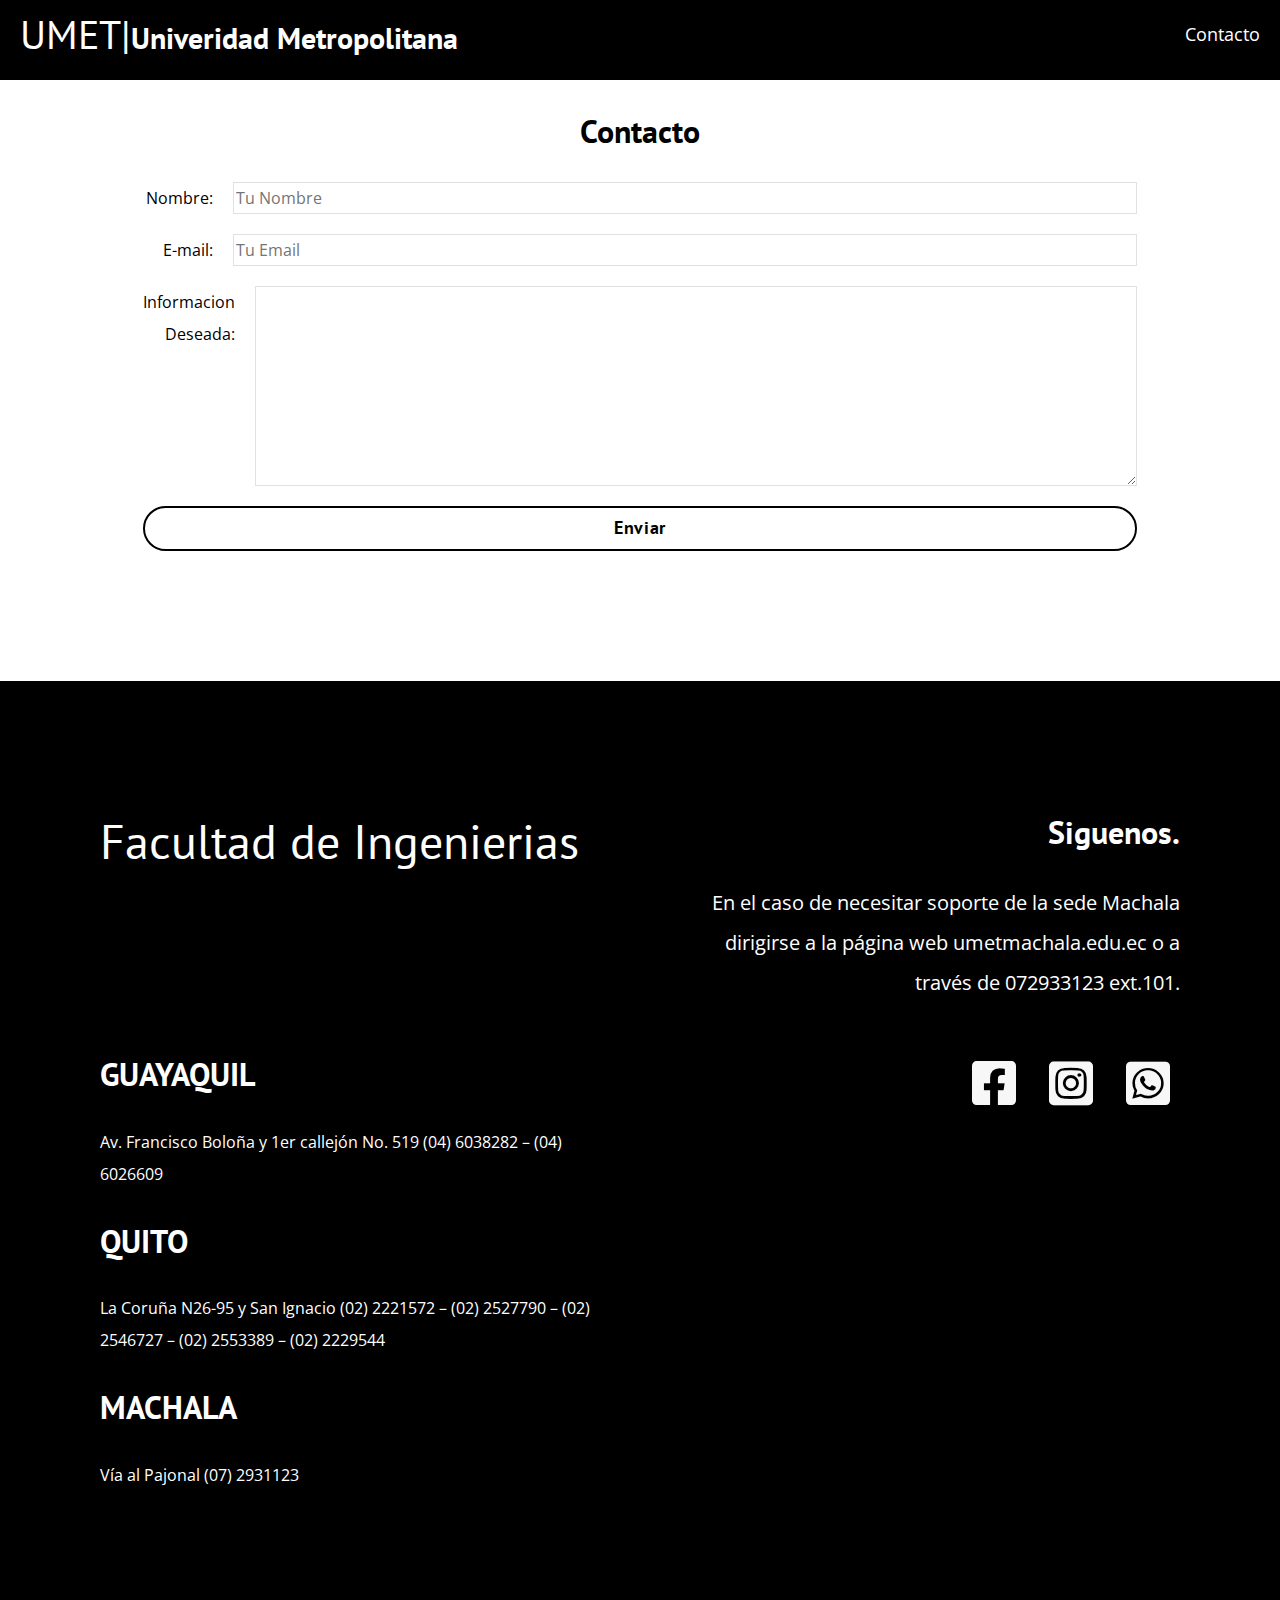
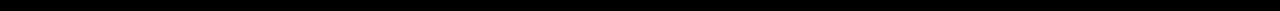
<file: contacto.html>
<!DOCTYPE html>
<html lang="en">

<head>

    <meta charset="UTF-8">
    <meta http-equiv="X-UA-Compatible" content="IE=edge">
    <meta name="viewport" content="width=device-width, initial-scale=1.0">
    <title>Contacto Facultad de Ingenierias</title>
    <!-- Prefetch -->

    <!-- Asegurarse a que siguiente pagina usualmente el usuario entra, Google analytics -->

    <link rel="stylesheet" href="https://cdnjs.cloudflare.com/ajax/libs/font-awesome/5.15.4/css/all.min.css">
    <!-- Preload normalize -->
    <link rel="preload" href="css/normalize.css" as="style">
    <link rel="stylesheet" href="css/normalize.css">

    <!-- Fuentes  -->
    <link rel="preload"
        href="https://fonts.googleapis.com/css2?family=Open+Sans&family=PT+Sans:wght@400;700&display=swap"
        crossorigin="crossorigin" as="font">
    <link href="https://fonts.googleapis.com/css2?family=Open+Sans&family=PT+Sans:wght@400;700&display=swap"
        rel="stylesheet">
    <!-- Preload css -->
    <link rel="preload" href="css/styles.css" as="style">
    <link rel="stylesheet" href="css/styles.css">

</head>

<body>
    <header class="header-secundary">
        <div class="contenedor-secundary">
            <div class="barra-secundary">
                <a class="logo" href="index.html">
                    <div>
                        <h2 class="logo__nombre no-margin centrar-texto">UMET|<span class="logo__bold">Univeridad
                                Metropolitana</span></h2>
                    </div>


                </a>
                <nav class="navegacion">
                    <a href="contacto.html" class="navegacion__enlace">Contacto</a>
                </nav>
            </div>
        </div>
    </header>
    <div class="contenedor">
        <main class="blog">
            <h3 class="centrar-texto">Contacto</h3>
            <form class="formulario">
                <div class="campo">
                    <label class="campo__label" for="nombre">Nombre:</label>
                    <input class="campo__field" type="text" placeholder="Tu Nombre" id="nombre">
                </div>
                <div class="campo">
                    <label class="campo__label" for="email">E-mail:</label>
                    <input class="campo__field" type="email" placeholder="Tu Email" id="email">
                </div>
                <div class="campo">
                    <label class="campo__label" for="mensaje">Informacion Deseada:</label>
                    <textarea class="campo__field campo__field--textarea" id="mensaje"></textarea>
                </div>
                <div class="campo">
                    <input type="submit" value="Enviar" class="boton boton--primario">
                </div>
            </form>
        </main>
    </div>

    <footer class="footer">
        <div class="contenedor__footer ">

            <a class="logo" href="index.html">
                <h1 class="logo__nombre">Facultad de Ingenierias</h1>
            </a>

            <div class="footer__text">
                <h3 class="toright">Siguenos.</h3>
                <p class="toright">En el caso de necesitar soporte de la sede Machala dirigirse a la página web
                    umetmachala.edu.ec o a
                    través de 072933123 ext.101.</p>
            </div>
            <div class="footer__text">
                <h3>GUAYAQUIL</h3>
                Av. Francisco Boloña y 1er callejón No. 519
                (04) 6038282 – (04) 6026609
                <h3>QUITO</h3>
                La Coruña N26-95 y San Ignacio
                (02) 2221572 – (02) 2527790 – (02) 2546727 – (02) 2553389 – (02) 2229544
                <h3>MACHALA</h3>
                Vía al Pajonal
                (07) 2931123</p>
            </div>
            <div class="redes-sociales toright">
                <!-- Icono de Facebook -->
                <a href="https://www.facebook.com/umet.edu/" target="_blank" class="icono-red-social">
                    <i class="fab fa-facebook-square"></i>
                </a>

                <!-- Icono de Instagram -->
                <a href="https://www.instagram.com/umet_edu/" target="_blank" class="icono-red-social">
                    <i class="fab fa-instagram-square"></i>
                </a>

                <!-- Icono de WhatsApp -->
                <a href="https://api.whatsapp.com/send/?phone=593989417278&text&type=phone_number&app_absent=0"
                    target="_blank" class="icono-red-social">
                    <i class="fab fa-whatsapp-square"></i>
                </a>
            </div>
            <div>

            </div>
    </footer>
    <script src="js/modernizr.js"></script>
</body>

</html>
</file>
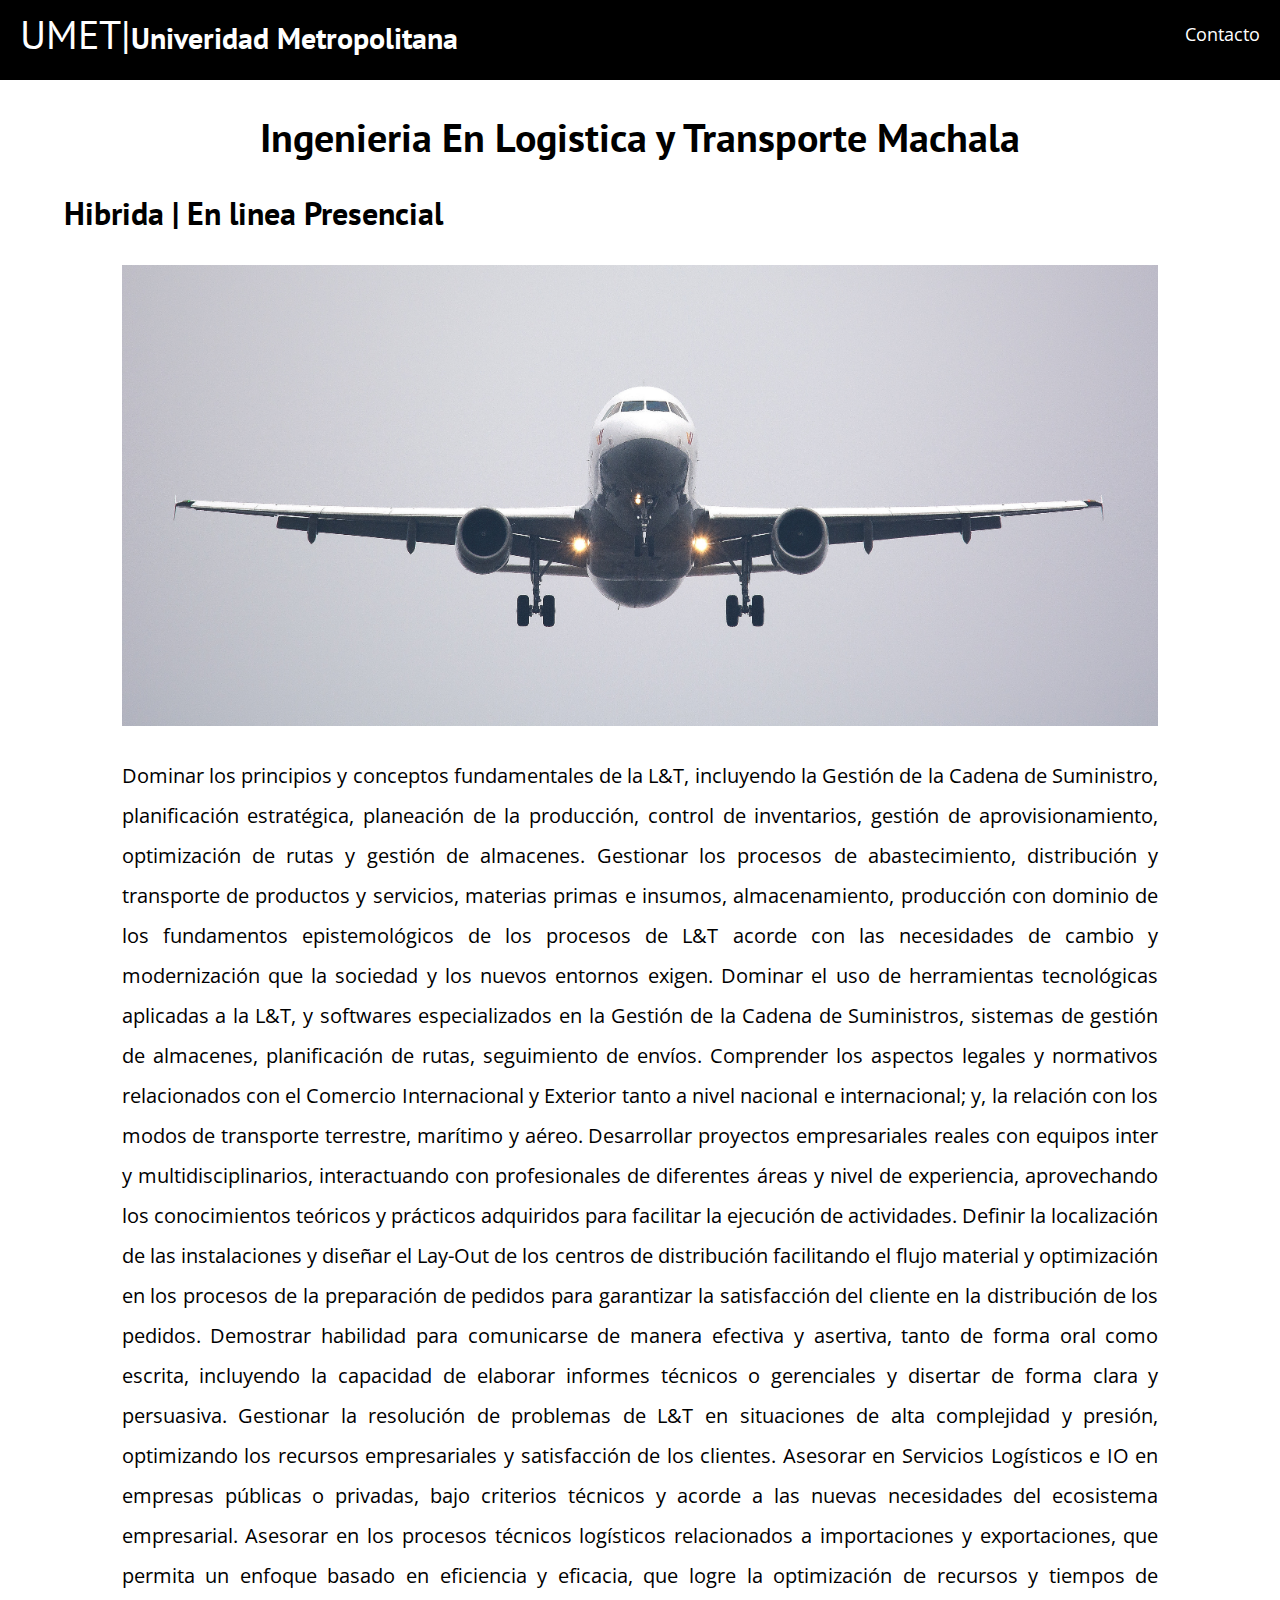
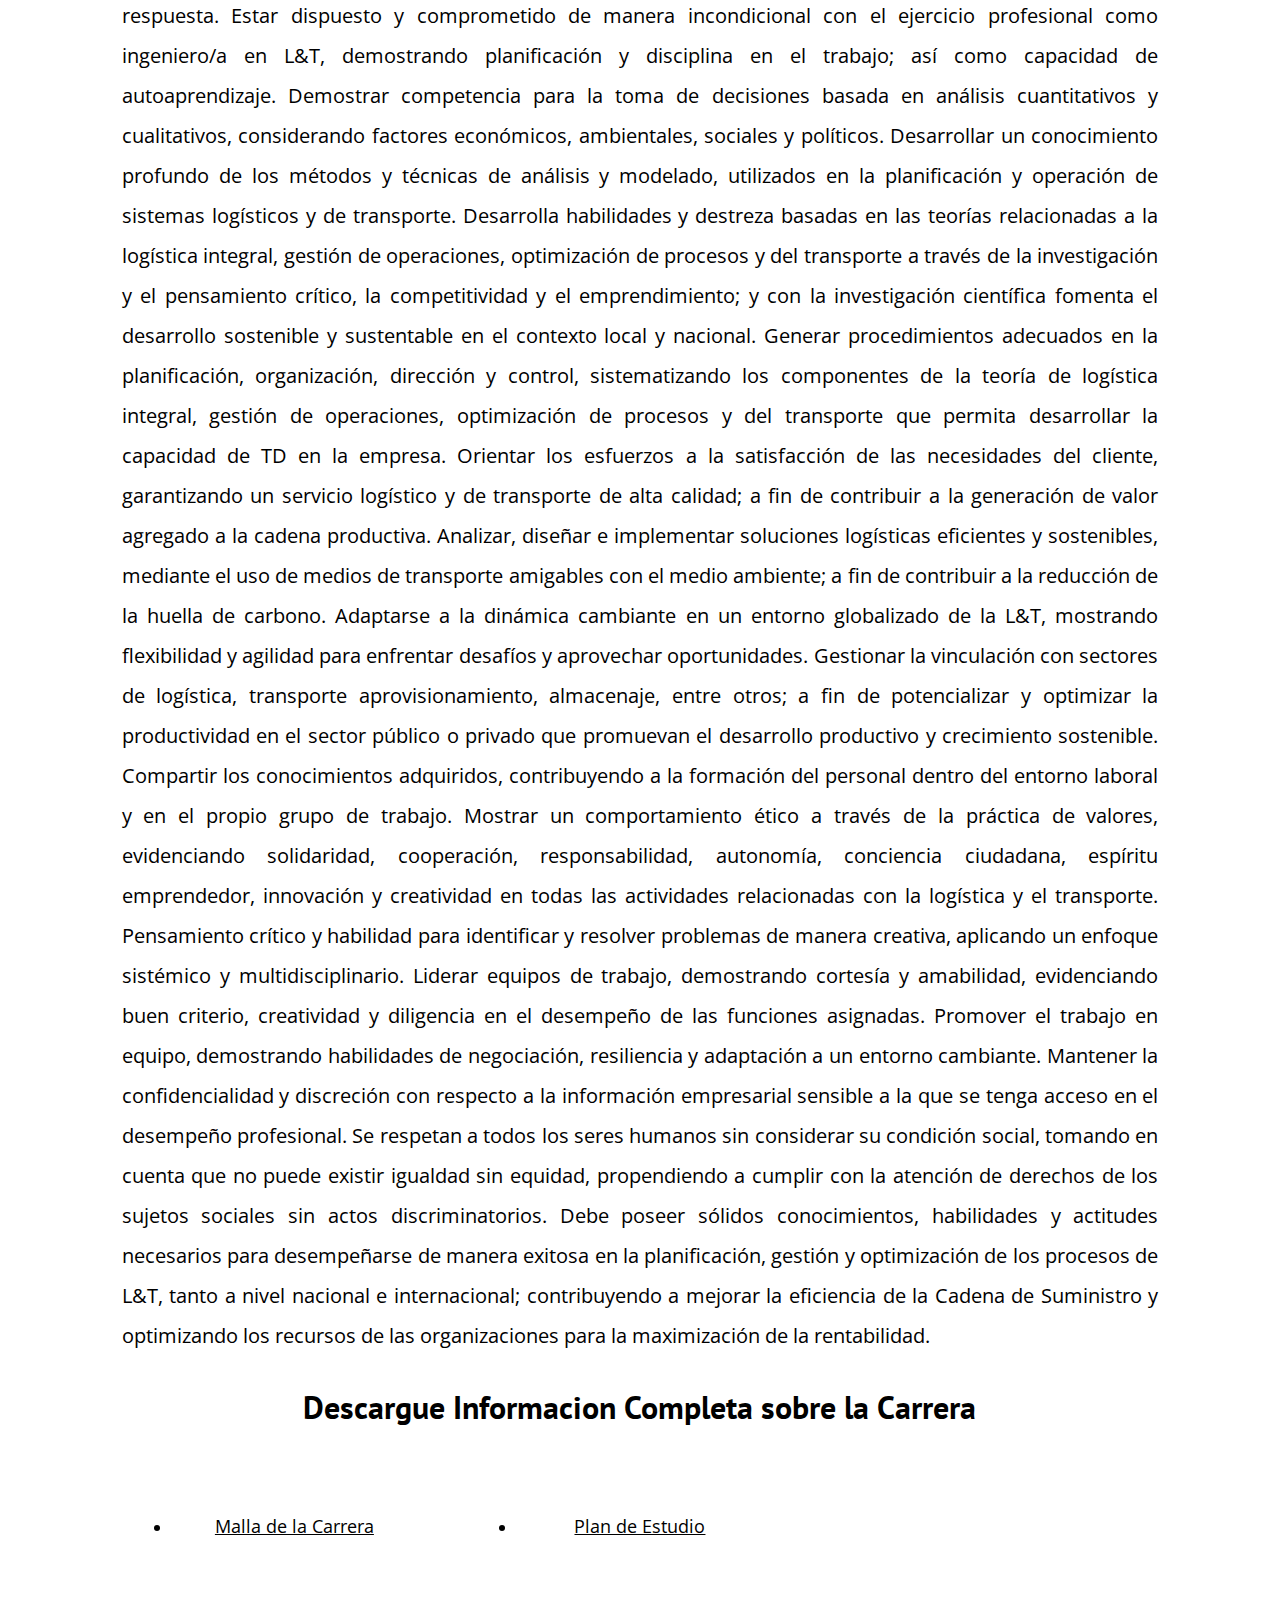
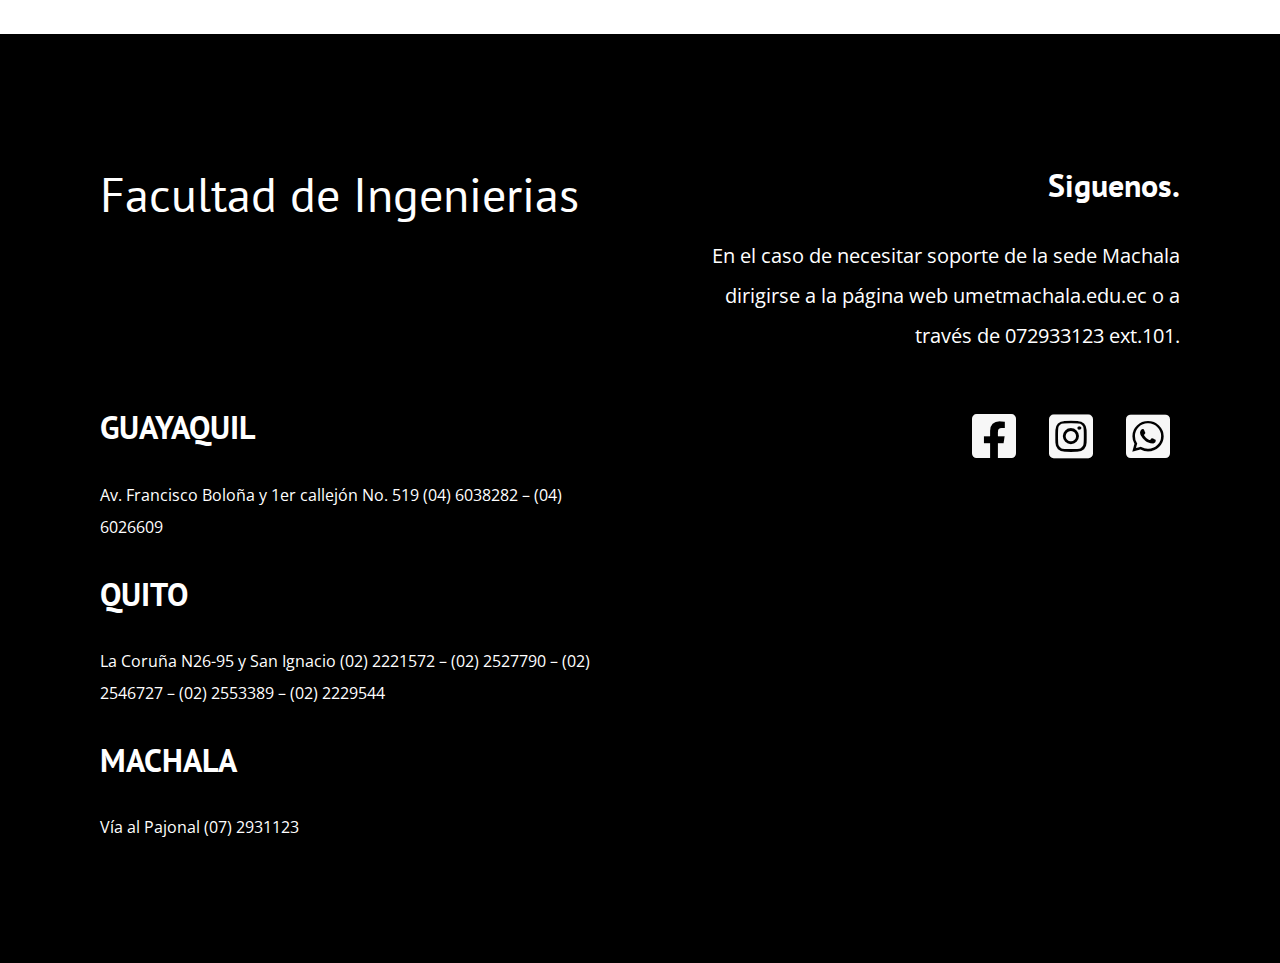
<file: ILTMachala.html>
<!DOCTYPE html>
<html lang="en">

<head>

    <meta charset="UTF-8">
    <meta http-equiv="X-UA-Compatible" content="IE=edge">
    <meta name="viewport" content="width=device-width, initial-scale=1.0">
    <title>Ingenieria En Logistica y Transporte Machala</title>
    <!-- Prefetch -->

    <!-- Asegurarse a que siguiente pagina usualmente el usuario entra, Google analytics -->
    <link rel="stylesheet" href="https://cdnjs.cloudflare.com/ajax/libs/font-awesome/5.15.4/css/all.min.css">

    <!-- Preload normalize -->
    <link rel="preload" href="css/normalize.css" as="style">
    <link rel="stylesheet" href="css/normalize.css">

    <!-- Fuentes  -->
    <link rel="preload"
        href="https://fonts.googleapis.com/css2?family=Open+Sans&family=PT+Sans:wght@400;700&display=swap"
        crossorigin="crossorigin" as="font">
    <link href="https://fonts.googleapis.com/css2?family=Open+Sans&family=PT+Sans:wght@400;700&display=swap"
        rel="stylesheet">
    <!-- Preload css -->
    <link rel="preload" href="css/styles.css" as="style">
    <link rel="stylesheet" href="css/styles.css">

</head>

<body>
    <header class="header-secundary">
        <div class="contenedor-secundary">
            <div class="barra-secundary">
                <a class="logo" href="index.html">
                    <div>
                        <h2 class="logo__nombre no-margin centrar-texto">UMET|<span class="logo__bold">Univeridad
                                Metropolitana</span></h2>
                    </div>


                </a>
                <nav class="navegacion">
                    <a href="contacto.html" class="navegacion__enlace">Contacto</a>
                </nav>
            </div>
        </div>
    </header>
    <div class="contenedor">
        <main class="blog">
            <h2 class="centrar-texto">Ingenieria En Logistica y Transporte Machala</h2>
            <h3>Hibrida | En linea Presencial</h3>
            <div class="justificar-texto contenedor">
                <img src="img/lgMachala.jpg" alt="imagen 1">
                <p>
                    Dominar los principios y conceptos fundamentales de la L&T, incluyendo la Gestión de la Cadena de
                    Suministro, planificación estratégica, planeación de la producción, control de inventarios, gestión
                    de aprovisionamiento, optimización de rutas y gestión de almacenes. Gestionar los procesos de
                    abastecimiento, distribución y transporte de productos y servicios, materias primas e insumos,
                    almacenamiento, producción con dominio de los fundamentos epistemológicos de los procesos de L&T
                    acorde con las necesidades de cambio y modernización que la sociedad y los nuevos entornos exigen.
                    Dominar el uso de herramientas tecnológicas aplicadas a la L&T, y softwares especializados en la
                    Gestión de la Cadena de Suministros, sistemas de gestión de almacenes, planificación de rutas,
                    seguimiento de envíos. Comprender los aspectos legales y normativos relacionados con el Comercio
                    Internacional y Exterior tanto a nivel nacional e internacional; y, la relación con los modos de
                    transporte terrestre, marítimo y aéreo. Desarrollar proyectos empresariales reales con equipos inter
                    y multidisciplinarios, interactuando con profesionales de diferentes áreas y nivel de experiencia,
                    aprovechando los conocimientos teóricos y prácticos adquiridos para facilitar la ejecución de
                    actividades. Definir la localización de las instalaciones y diseñar el Lay-Out de los centros de
                    distribución facilitando el flujo material y optimización en los procesos de la preparación de
                    pedidos para garantizar la satisfacción del cliente en la distribución de los pedidos. Demostrar
                    habilidad para comunicarse de manera efectiva y asertiva, tanto de forma oral como escrita,
                    incluyendo la capacidad de elaborar informes técnicos o gerenciales y disertar de forma clara y
                    persuasiva. Gestionar la resolución de problemas de L&T en situaciones de alta complejidad y
                    presión, optimizando los recursos empresariales y satisfacción de los clientes. Asesorar en
                    Servicios Logísticos e IO en empresas públicas o privadas, bajo criterios técnicos y acorde a las
                    nuevas necesidades del ecosistema empresarial. Asesorar en los procesos técnicos logísticos
                    relacionados a importaciones y exportaciones, que permita un enfoque basado en eficiencia y
                    eficacia, que logre la optimización de recursos y tiempos de respuesta. Estar dispuesto y
                    comprometido de manera incondicional con el ejercicio profesional como ingeniero/a en L&T,
                    demostrando planificación y disciplina en el trabajo; así como capacidad de autoaprendizaje.
                    Demostrar competencia para la toma de decisiones basada en análisis cuantitativos y cualitativos,
                    considerando factores económicos, ambientales, sociales y políticos. Desarrollar un conocimiento
                    profundo de los métodos y técnicas de análisis y modelado, utilizados en la planificación y
                    operación de sistemas logísticos y de transporte. Desarrolla habilidades y destreza basadas en las
                    teorías relacionadas a la logística integral, gestión de operaciones, optimización de procesos y del
                    transporte a través de la investigación y el pensamiento crítico, la competitividad y el
                    emprendimiento; y con la investigación científica fomenta el desarrollo sostenible y sustentable en
                    el contexto local y nacional. Generar procedimientos adecuados en la planificación, organización,
                    dirección y control, sistematizando los componentes de la teoría de logística integral, gestión de
                    operaciones, optimización de procesos y del transporte que permita desarrollar la capacidad de TD en
                    la empresa. Orientar los esfuerzos a la satisfacción de las necesidades del cliente, garantizando un
                    servicio logístico y de transporte de alta calidad; a fin de contribuir a la generación de valor
                    agregado a la cadena productiva. Analizar, diseñar e implementar soluciones logísticas eficientes y
                    sostenibles, mediante el uso de medios de transporte amigables con el medio ambiente; a fin de
                    contribuir a la reducción de la huella de carbono. Adaptarse a la dinámica cambiante en un entorno
                    globalizado de la L&T, mostrando flexibilidad y agilidad para enfrentar desafíos y aprovechar
                    oportunidades. Gestionar la vinculación con sectores de logística, transporte aprovisionamiento,
                    almacenaje, entre otros; a fin de potencializar y optimizar la productividad en el sector público o
                    privado que promuevan el desarrollo productivo y crecimiento sostenible. Compartir los conocimientos
                    adquiridos, contribuyendo a la formación del personal dentro del entorno laboral y en el propio
                    grupo de trabajo. Mostrar un comportamiento ético a través de la práctica de valores, evidenciando
                    solidaridad, cooperación, responsabilidad, autonomía, conciencia ciudadana, espíritu emprendedor,
                    innovación y creatividad en todas las actividades relacionadas con la logística y el transporte.
                    Pensamiento crítico y habilidad para identificar y resolver problemas de manera creativa, aplicando
                    un enfoque sistémico y multidisciplinario. Liderar equipos de trabajo, demostrando cortesía y
                    amabilidad, evidenciando buen criterio, creatividad y diligencia en el desempeño de las funciones
                    asignadas. Promover el trabajo en equipo, demostrando habilidades de negociación, resiliencia y
                    adaptación a un entorno cambiante. Mantener la confidencialidad y discreción con respecto a la
                    información empresarial sensible a la que se tenga acceso en el desempeño profesional. Se respetan a
                    todos los seres humanos sin considerar su condición social, tomando en cuenta que no puede existir
                    igualdad sin equidad, propendiendo a cumplir con la atención de derechos de los sujetos sociales sin
                    actos discriminatorios. Debe poseer sólidos conocimientos, habilidades y actitudes necesarios para
                    desempeñarse de manera exitosa en la planificación, gestión y optimización de los procesos de L&T,
                    tanto a nivel nacional e internacional; contribuyendo a mejorar la eficiencia de la Cadena de
                    Suministro y optimizando los recursos de las organizaciones para la maximización de la rentabilidad.
                </p>
                <h3 class="centrar-texto">Descargue Informacion Completa sobre la Carrera</h3>
                <ul class="contenedor__pdf centrar-texto">
                    <li><a class="descargas" href="pdf/Machala/LogisticaTransporte/Presencial MALLA LOGISTICA Y TRANSPORTE.pdf"
                            download>Malla de la Carrera</a></li>
                    <li><a class="descargas" href="pdf/Machala/LogisticaTransporte/PE CES LOGISTICA Y TRANSPORTE 150623-signed-signed.pdf"
                            download>Plan de Estudio</a></li>

                    <!-- Agrega más enlaces según sea necesario -->
                </ul>
            </div>
        </main>
    </div>

    <footer class="footer">
        <div class="contenedor__footer ">

            <a class="logo" href="index.html">
                <h1 class="logo__nombre">Facultad de Ingenierias</h1>
            </a>

            <div class="footer__text">
                <h3 class="toright">Siguenos.</h3>
                <p class="toright">En el caso de necesitar soporte de la sede Machala dirigirse a la página web
                    umetmachala.edu.ec o a
                    través de 072933123 ext.101.</p>
            </div>
            <div class="footer__text">
                <h3>GUAYAQUIL</h3>
                Av. Francisco Boloña y 1er callejón No. 519
                (04) 6038282 – (04) 6026609
                <h3>QUITO</h3>
                La Coruña N26-95 y San Ignacio
                (02) 2221572 – (02) 2527790 – (02) 2546727 – (02) 2553389 – (02) 2229544
                <h3>MACHALA</h3>
                Vía al Pajonal
                (07) 2931123</p>
            </div>
            <div class="redes-sociales toright">
                <!-- Icono de Facebook -->
                <a href="https://www.facebook.com/umet.edu/" target="_blank" class="icono-red-social">
                    <i class="fab fa-facebook-square"></i>
                </a>

                <!-- Icono de Instagram -->
                <a href="https://www.instagram.com/umet_edu/" target="_blank" class="icono-red-social">
                    <i class="fab fa-instagram-square"></i>
                </a>

                <!-- Icono de WhatsApp -->
                <a href="https://api.whatsapp.com/send/?phone=593989417278&text&type=phone_number&app_absent=0" target="_blank" class="icono-red-social">
                    <i class="fab fa-whatsapp-square"></i>
                </a>
            </div>
            <div>

            </div>
    </footer>
    <script src="js/modernizr.js"></script>
</body>

</html>
</file>
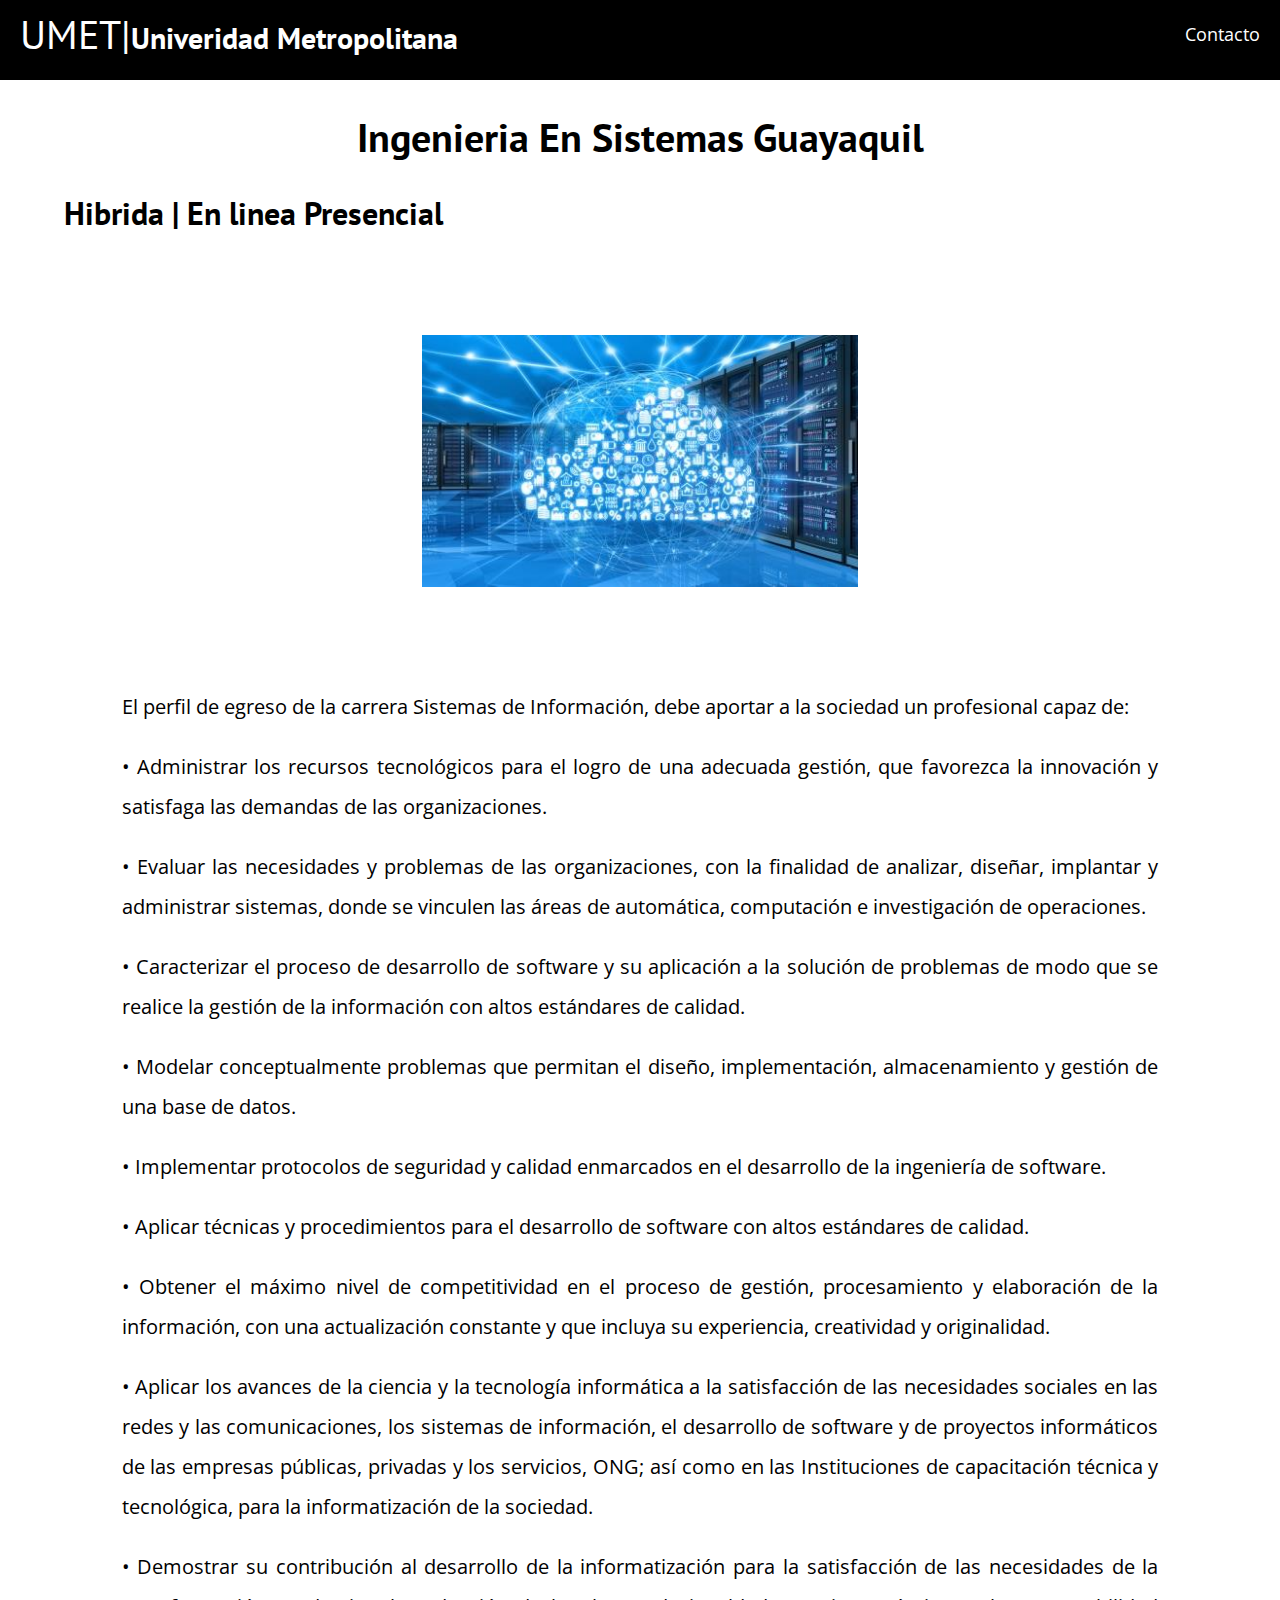
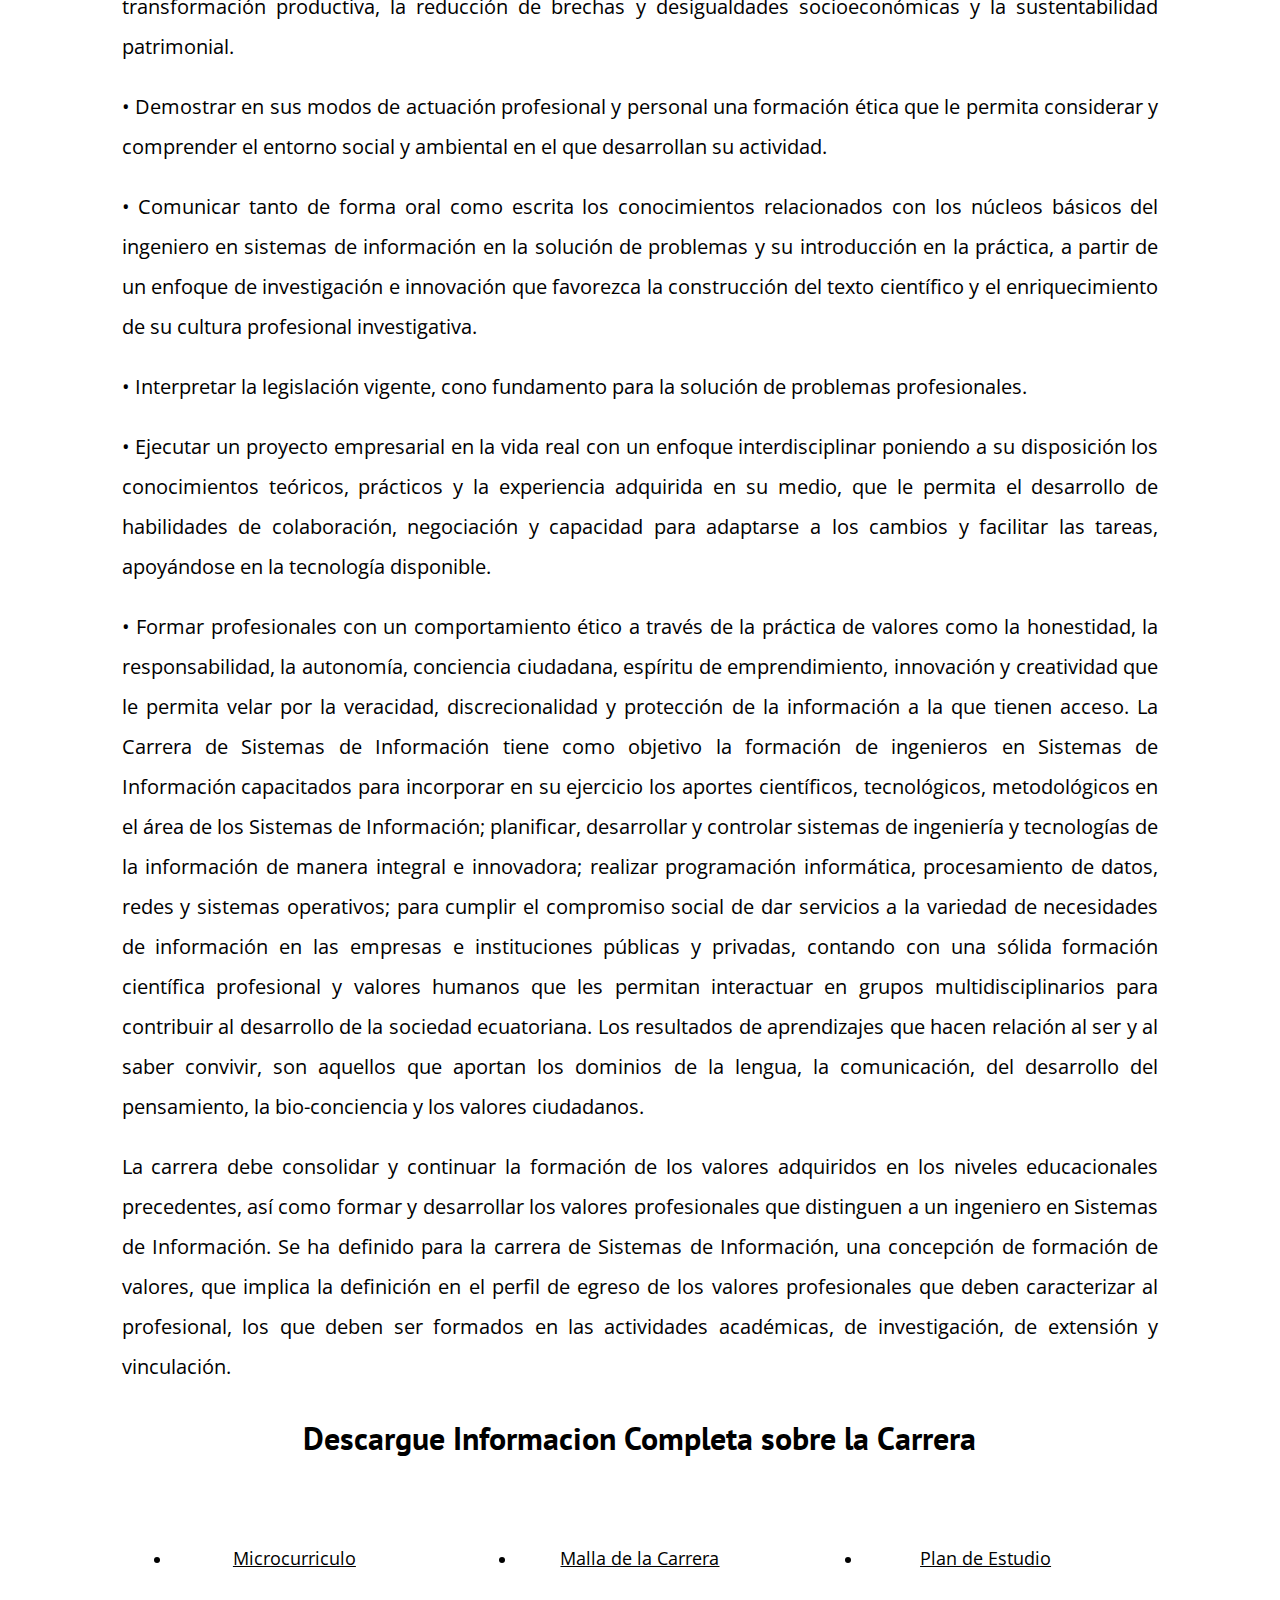
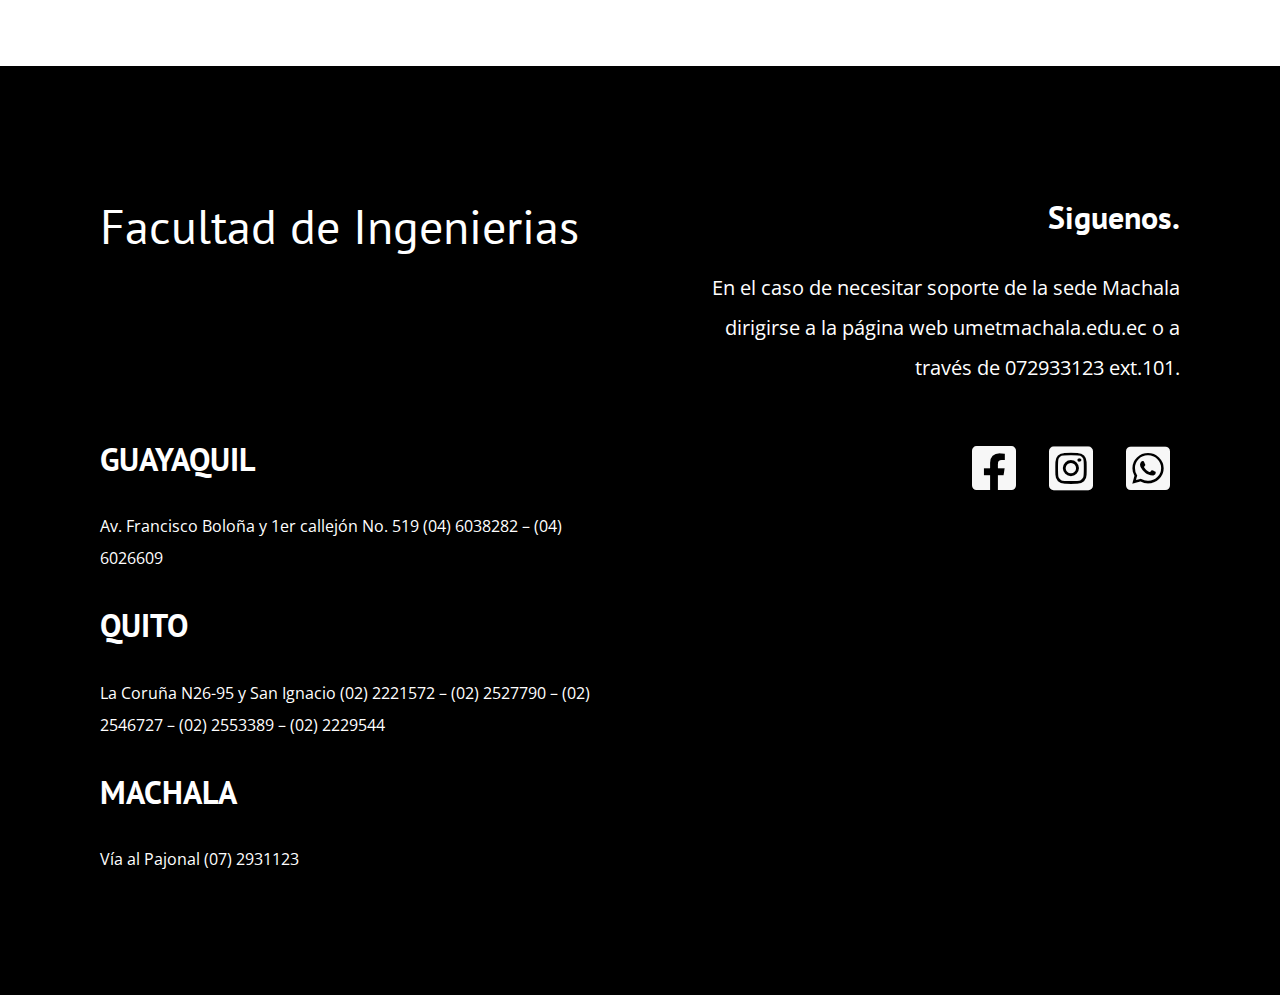
<file: ISGuayaquil.html>
<!DOCTYPE html>
<html lang="en">

<head>

    <meta charset="UTF-8">
    <meta http-equiv="X-UA-Compatible" content="IE=edge">
    <meta name="viewport" content="width=device-width, initial-scale=1.0">
    <title>Ingenieria En Sistemas Guayaquil</title>
    <!-- Prefetch -->

    <!-- Asegurarse a que siguiente pagina usualmente el usuario entra, Google analytics -->
    <link rel="stylesheet" href="https://cdnjs.cloudflare.com/ajax/libs/font-awesome/5.15.4/css/all.min.css">

    <!-- Preload normalize -->
    <link rel="preload" href="css/normalize.css" as="style">
    <link rel="stylesheet" href="css/normalize.css">

    <!-- Fuentes  -->
    <link rel="preload"
        href="https://fonts.googleapis.com/css2?family=Open+Sans&family=PT+Sans:wght@400;700&display=swap"
        crossorigin="crossorigin" as="font">
    <link href="https://fonts.googleapis.com/css2?family=Open+Sans&family=PT+Sans:wght@400;700&display=swap"
        rel="stylesheet">
    <!-- Preload css -->
    <link rel="preload" href="css/styles.css" as="style">
    <link rel="stylesheet" href="css/styles.css">

</head>

<body>
    <header class="header-secundary">
        <div class="contenedor-secundary">
            <div class="barra-secundary">
                <a class="logo" href="index.html">
                    <div>
                        <h2 class="logo__nombre no-margin centrar-texto">UMET|<span class="logo__bold">Univeridad
                                Metropolitana</span></h2>
                    </div>


                </a>
                <nav class="navegacion">
                    <a href="contacto.html" class="navegacion__enlace">Contacto</a>
                </nav>
            </div>
        </div>
    </header>
    <div class="contenedor">
        <main class="blog">
            <h2 class="centrar-texto">Ingenieria En Sistemas Guayaquil</h2>
            <h3>Hibrida | En linea Presencial</h3>
            <div class="justificar-texto contenedor">
                <img class="centrar__contenido" src="img/sistemasG.jpg" alt="imagen 1">
                <p>
                    El perfil de egreso de la carrera Sistemas de Información, debe aportar a la sociedad un profesional
                    capaz de:
                </p>

                <p>
                    • Administrar los recursos tecnológicos para el logro de una adecuada gestión, que favorezca la
                    innovación y satisfaga las demandas de las organizaciones.
                </p>
                <p> • Evaluar las necesidades y problemas de las organizaciones, con la finalidad de analizar, diseñar,
                    implantar y administrar sistemas, donde se vinculen las áreas de automática, computación e
                    investigación de operaciones.</p>
                <p>• Caracterizar el proceso de desarrollo de software y su aplicación a la solución de problemas de
                    modo que se realice la gestión de la información con altos estándares de calidad.</p>
                <p>• Modelar conceptualmente problemas que permitan el diseño, implementación, almacenamiento y gestión
                    de una base de datos.</p>
                <p>• Implementar protocolos de seguridad y calidad enmarcados en el desarrollo de la ingeniería de
                    software.</p>
                <p> • Aplicar técnicas y procedimientos para el desarrollo de software con altos estándares de calidad.
                </p>
                <p> • Obtener el máximo nivel de competitividad en el proceso de gestión, procesamiento y elaboración
                    de la información, con una actualización constante y que incluya su experiencia, creatividad y
                    originalidad.</p>
                <p>• Aplicar los avances de la ciencia y la tecnología informática a la satisfacción de las necesidades
                    sociales en las redes y las comunicaciones, los sistemas de información, el desarrollo de software y
                    de proyectos informáticos de las empresas públicas, privadas y los servicios, ONG; así como en las
                    Instituciones de capacitación técnica y tecnológica, para la informatización de la sociedad.</p>
                <p>• Demostrar su contribución al desarrollo de la informatización para la satisfacción de las
                    necesidades de la transformación productiva, la reducción de brechas y desigualdades socioeconómicas
                    y la sustentabilidad patrimonial.</p>
                <p>• Demostrar en sus modos de actuación profesional y personal una formación ética que le permita
                    considerar y comprender el entorno social y ambiental en el que desarrollan su actividad.</p>
                <p>• Comunicar tanto de forma oral como escrita los conocimientos relacionados con los núcleos básicos
                    del ingeniero en sistemas de información en la solución de problemas y su introducción en la
                    práctica, a partir de un enfoque de investigación e innovación que favorezca la construcción del
                    texto científico y el enriquecimiento de su cultura profesional investigativa.</p>
                <p>• Interpretar la legislación vigente, cono fundamento para la solución de problemas profesionales.
                </p>
                <p>• Ejecutar un proyecto empresarial en la vida real con un enfoque interdisciplinar poniendo a su
                    disposición los conocimientos teóricos, prácticos y la experiencia adquirida en su medio, que le
                    permita el desarrollo de habilidades de colaboración, negociación y capacidad para adaptarse a los
                    cambios y facilitar las tareas, apoyándose en la tecnología disponible.</p>
                <p>• Formar profesionales con un comportamiento ético a través de la práctica de valores como la
                    honestidad, la responsabilidad, la autonomía, conciencia ciudadana, espíritu de emprendimiento,
                    innovación y creatividad que le permita velar por la veracidad, discrecionalidad y protección de la
                    información a la que tienen acceso. La Carrera de Sistemas de Información tiene como objetivo la
                    formación de ingenieros en Sistemas de Información capacitados para incorporar en su ejercicio los
                    aportes científicos, tecnológicos, metodológicos en el área de los Sistemas de Información;
                    planificar, desarrollar y controlar sistemas de ingeniería y tecnologías de la información de manera
                    integral e innovadora; realizar programación informática, procesamiento de datos, redes y sistemas
                    operativos; para cumplir el compromiso social de dar servicios a la variedad de necesidades de
                    información en las empresas e instituciones públicas y privadas, contando con una sólida formación
                    científica profesional y valores humanos que les permitan interactuar en grupos multidisciplinarios
                    para contribuir al desarrollo de la sociedad ecuatoriana. Los resultados de aprendizajes que hacen
                    relación al ser y al saber convivir, son aquellos que aportan los dominios de la lengua, la
                    comunicación, del desarrollo del pensamiento, la bio-conciencia y los valores ciudadanos.</p>
                <p> La carrera
                    debe consolidar y continuar la formación de los valores adquiridos en los niveles educacionales
                    precedentes, así como formar y desarrollar los valores profesionales que distinguen a un ingeniero
                    en Sistemas de Información. Se ha definido para la carrera de Sistemas de Información, una
                    concepción de formación de valores, que implica la definición en el perfil de egreso de los valores
                    profesionales que deben caracterizar al profesional, los que deben ser formados en las actividades
                    académicas, de investigación, de extensión y vinculación.</p>
                <ul></ul>
                <h3 class="centrar-texto">Descargue Informacion Completa sobre la Carrera</h3>
                <ul class="contenedor__pdf">
                    <li><a class="descargas"
                            href="pdf/Guayaquil/Sistemas Informacion/HÍBRIDA MALLA SISTEMAS INF GYAS.pdf"
                            download>Microcurriculo</a></li>
                    <li><a class="descargas"
                            href="pdf/Guayaquil/Sistemas Informacion/En Línea MALLA GRÁFICA SISTEMAS DE INF CAMBIO SUSTANTIVO MATRIZ GYE.pdf "
                            download>Malla de la Carrera</a></li>
                    <li><a class="descargas"
                            href="pdf/Guayaquil/Sistemas Informacion/Híbrida PE SISTEMAS DE INF MATRIZ GYE.pdf "
                            download>Plan de Estudio</a></li>

                    <!-- Agrega más enlaces según sea necesario -->
                </ul>
            </div>
        </main>
    </div>

    <footer class="footer">
        <div class="contenedor__footer ">

            <a class="logo" href="index.html">
                <h1 class="logo__nombre">Facultad de Ingenierias</h1>
            </a>

            <div class="footer__text">
                <h3 class="toright">Siguenos.</h3>
                <p class="toright">En el caso de necesitar soporte de la sede Machala dirigirse a la página web
                    umetmachala.edu.ec o a
                    través de 072933123 ext.101.</p>
            </div>
            <div class="footer__text">
                <h3>GUAYAQUIL</h3>
                Av. Francisco Boloña y 1er callejón No. 519
                (04) 6038282 – (04) 6026609
                <h3>QUITO</h3>
                La Coruña N26-95 y San Ignacio
                (02) 2221572 – (02) 2527790 – (02) 2546727 – (02) 2553389 – (02) 2229544
                <h3>MACHALA</h3>
                Vía al Pajonal
                (07) 2931123</p>
            </div>
            <div class="redes-sociales toright">
                <!-- Icono de Facebook -->
                <a href="https://www.facebook.com/umet.edu/" target="_blank" class="icono-red-social">
                    <i class="fab fa-facebook-square"></i>
                </a>

                <!-- Icono de Instagram -->
                <a href="https://www.instagram.com/umet_edu/" target="_blank" class="icono-red-social">
                    <i class="fab fa-instagram-square"></i>
                </a>

                <!-- Icono de WhatsApp -->
                <a href="https://api.whatsapp.com/send/?phone=593989417278&text&type=phone_number&app_absent=0" target="_blank" class="icono-red-social">
                    <i class="fab fa-whatsapp-square"></i>
                </a>
            </div>
            <div>

            </div>
    </footer>
    <script src="js/modernizr.js"></script>
</body>

</html>
</file>
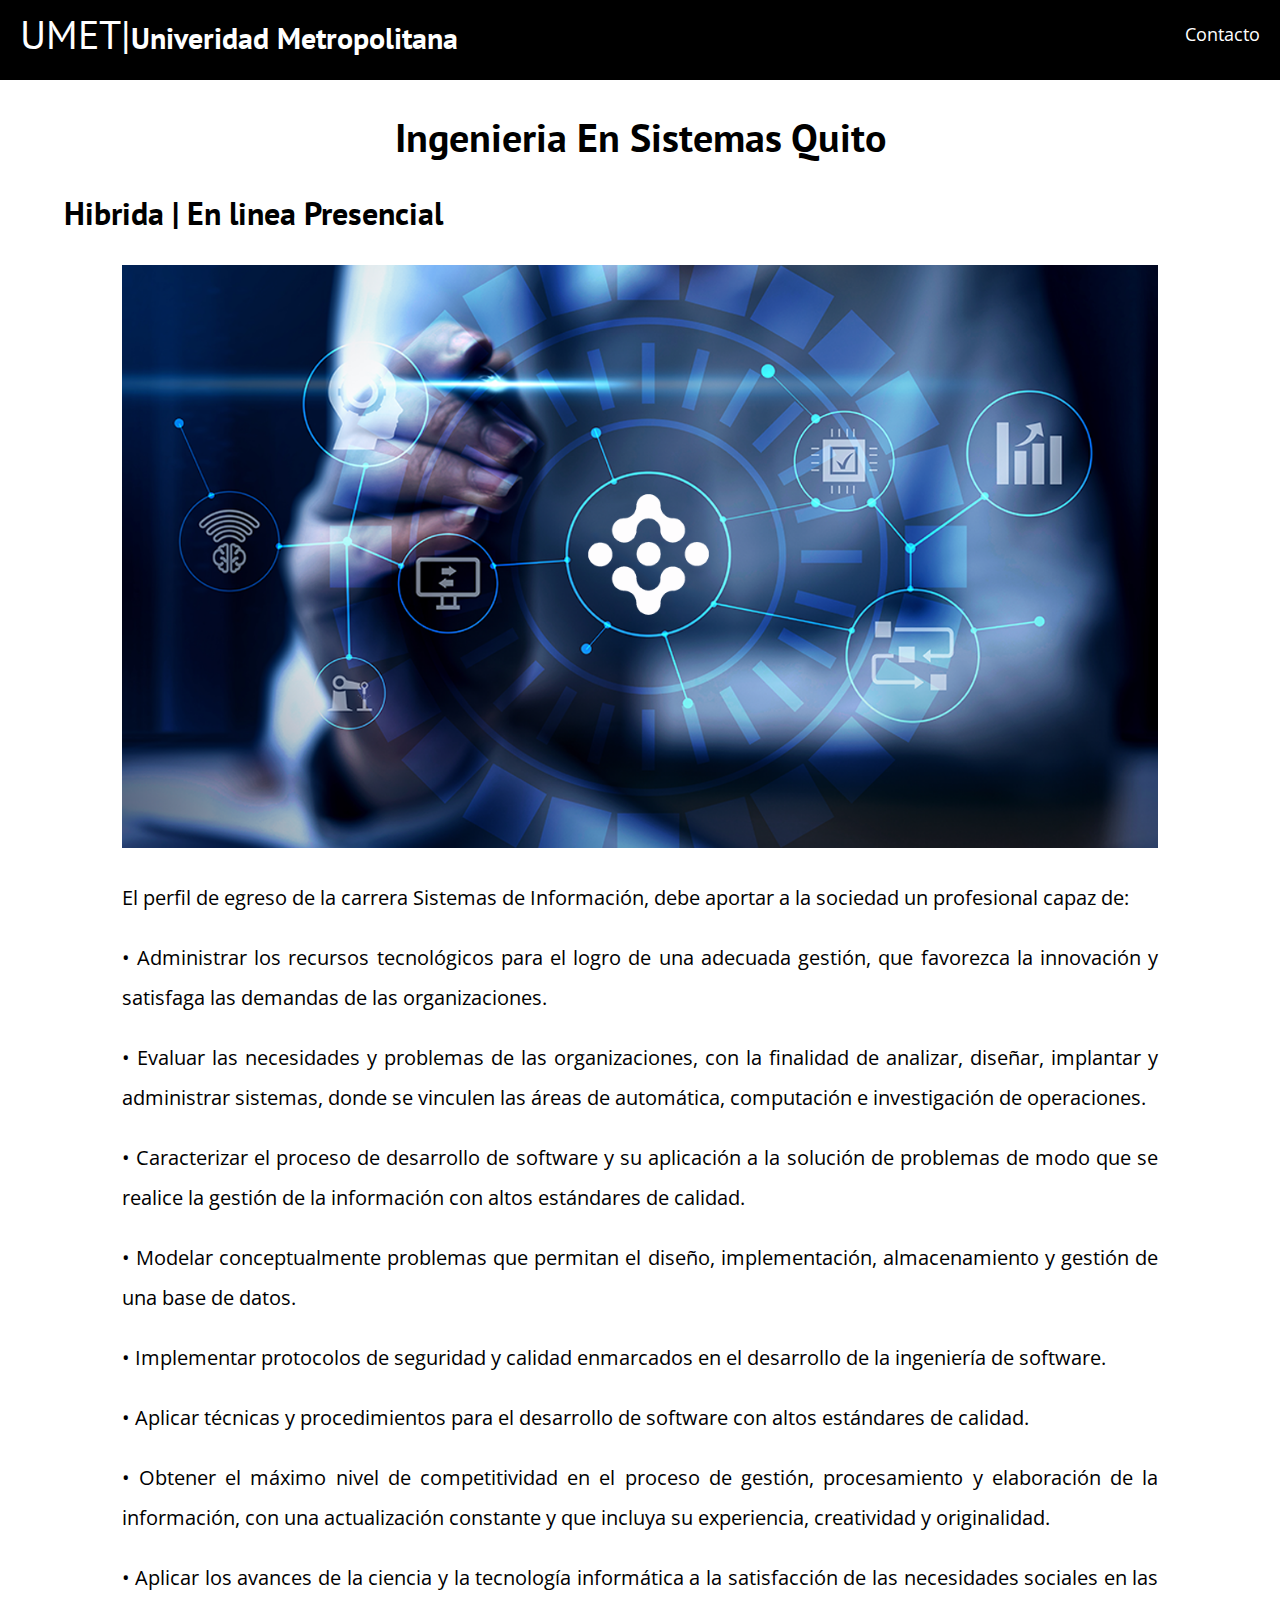
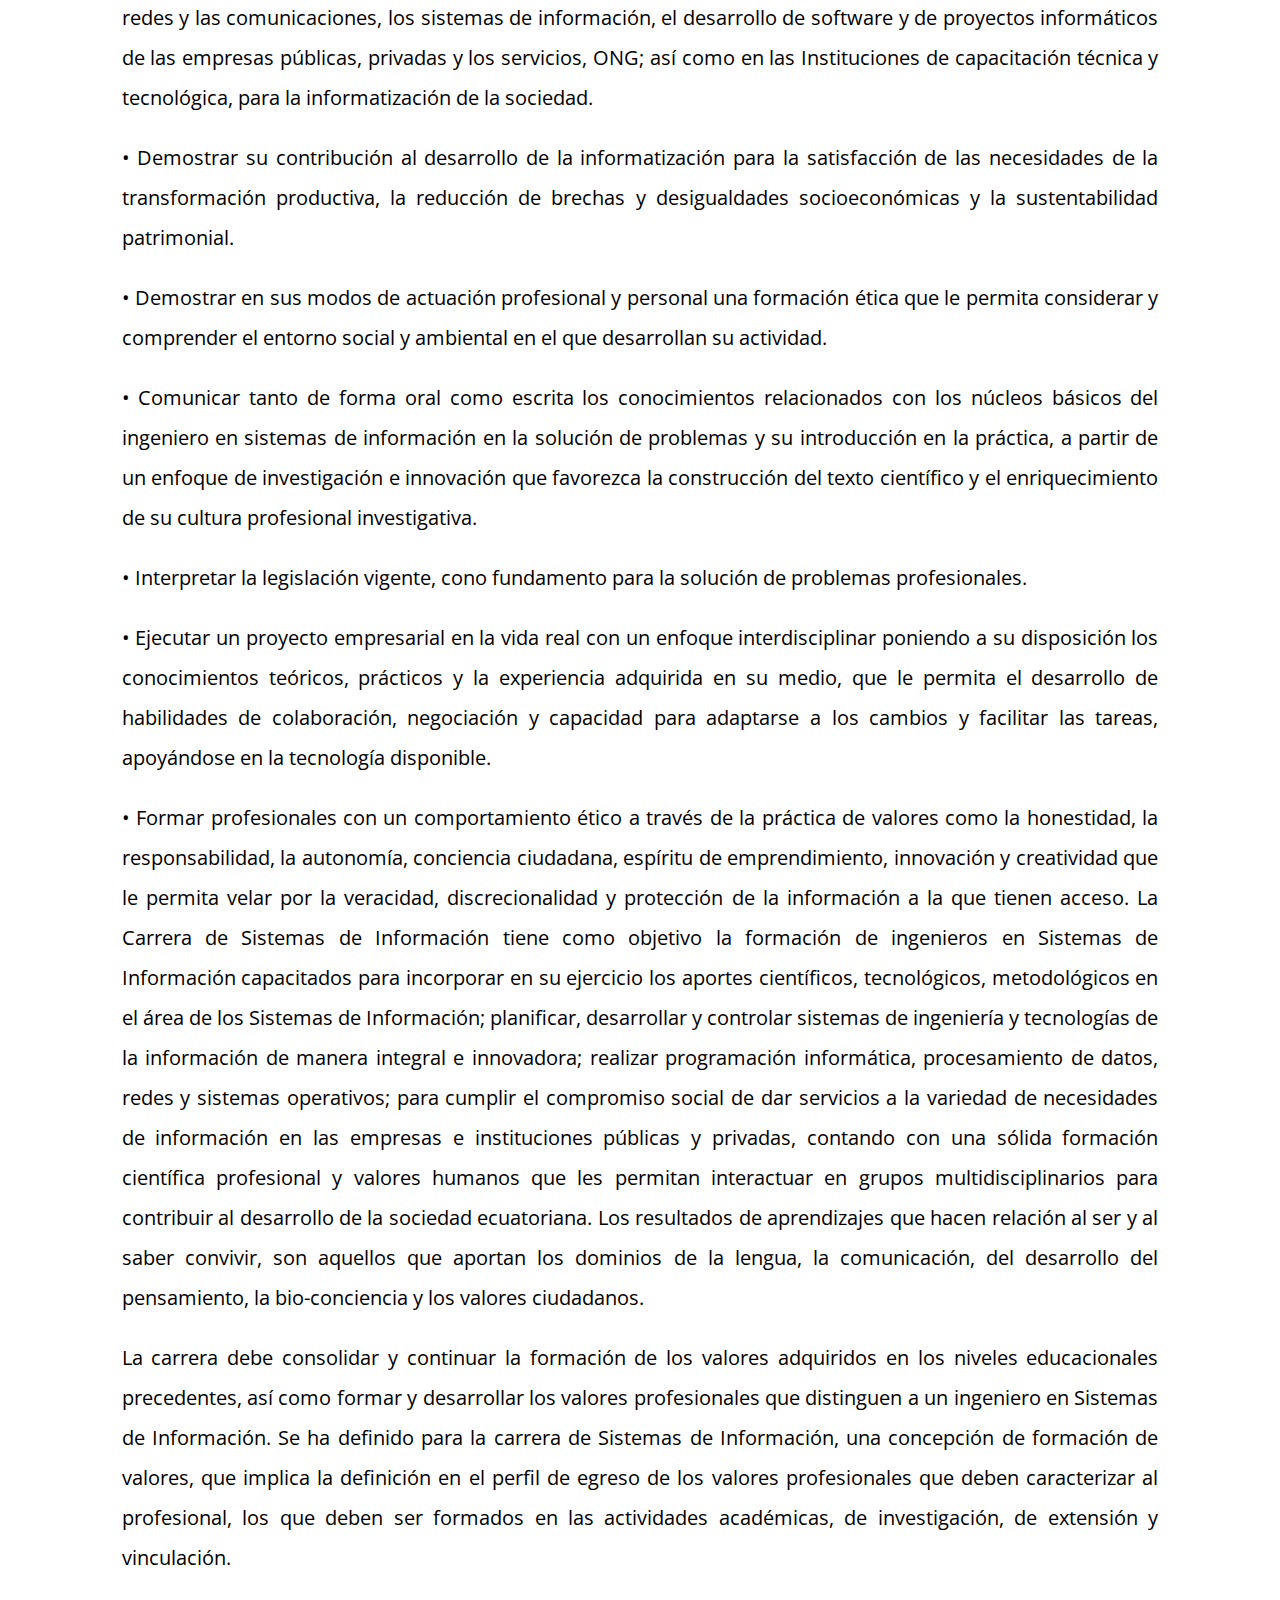
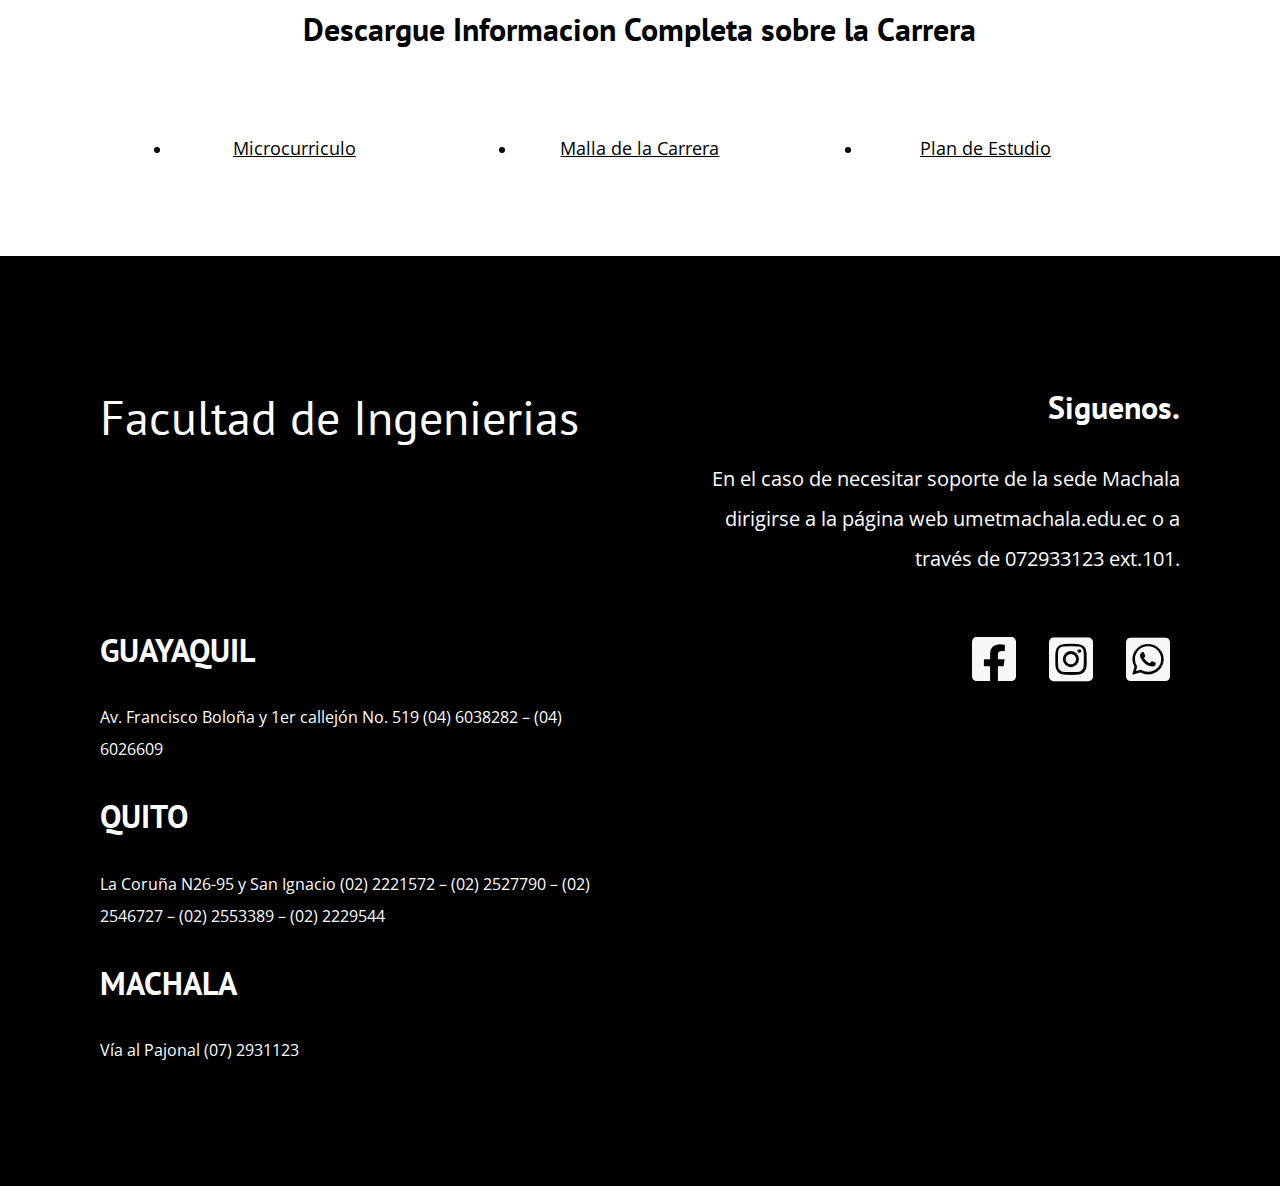
<file: ISQuito.html>
<!DOCTYPE html>
<html lang="en">

<head>

    <meta charset="UTF-8">
    <meta http-equiv="X-UA-Compatible" content="IE=edge">
    <meta name="viewport" content="width=device-width, initial-scale=1.0">
    <title>Ingenieria En Sistemas Quito</title>
    <!-- Prefetch -->

    <!-- Asegurarse a que siguiente pagina usualmente el usuario entra, Google analytics -->
    <link rel="stylesheet" href="https://cdnjs.cloudflare.com/ajax/libs/font-awesome/5.15.4/css/all.min.css">

    <!-- Preload normalize -->
    <link rel="preload" href="css/normalize.css" as="style">
    <link rel="stylesheet" href="css/normalize.css">

    <!-- Fuentes  -->
    <link rel="preload"
        href="https://fonts.googleapis.com/css2?family=Open+Sans&family=PT+Sans:wght@400;700&display=swap"
        crossorigin="crossorigin" as="font">
    <link href="https://fonts.googleapis.com/css2?family=Open+Sans&family=PT+Sans:wght@400;700&display=swap"
        rel="stylesheet">
    <!-- Preload css -->
    <link rel="preload" href="css/styles.css" as="style">
    <link rel="stylesheet" href="css/styles.css">

</head>

<body>
    <header class="header-secundary">
        <div class="contenedor-secundary">
            <div class="barra-secundary">
                <a class="logo" href="index.html">
                    <div>
                        <h2 class="logo__nombre no-margin centrar-texto">UMET|<span class="logo__bold">Univeridad
                                Metropolitana</span></h2>
                    </div>


                </a>
                <nav class="navegacion">
                    <a href="contacto.html" class="navegacion__enlace">Contacto</a>
                </nav>
            </div>
        </div>
    </header>
    <div class="contenedor">
        <main class="blog">
            <h2 class="centrar-texto">Ingenieria En Sistemas Quito</h2>
            <h3>Hibrida | En linea Presencial</h3>
            <div class="justificar-texto contenedor">
                <img src="img/1.png" alt="imagen 1">
                <p>
                    El perfil de egreso de la carrera Sistemas de Información, debe aportar a la sociedad un profesional
                    capaz de:
                </p>

                <p>
                    • Administrar los recursos tecnológicos para el logro de una adecuada gestión, que favorezca la
                    innovación y satisfaga las demandas de las organizaciones.
                </p>
                <p> • Evaluar las necesidades y problemas de las organizaciones, con la finalidad de analizar, diseñar,
                    implantar y administrar sistemas, donde se vinculen las áreas de automática, computación e
                    investigación de operaciones.</p>
                <p>• Caracterizar el proceso de desarrollo de software y su aplicación a la solución de problemas de
                    modo que se realice la gestión de la información con altos estándares de calidad.</p>
                <p>• Modelar conceptualmente problemas que permitan el diseño, implementación, almacenamiento y gestión
                    de una base de datos.</p>
                <p>• Implementar protocolos de seguridad y calidad enmarcados en el desarrollo de la ingeniería de
                    software.</p>
                <p> • Aplicar técnicas y procedimientos para el desarrollo de software con altos estándares de calidad.
                </p>
                <p> • Obtener el máximo nivel de competitividad en el proceso de gestión, procesamiento y elaboración
                    de la información, con una actualización constante y que incluya su experiencia, creatividad y
                    originalidad.</p>
                <p>• Aplicar los avances de la ciencia y la tecnología informática a la satisfacción de las necesidades
                    sociales en las redes y las comunicaciones, los sistemas de información, el desarrollo de software y
                    de proyectos informáticos de las empresas públicas, privadas y los servicios, ONG; así como en las
                    Instituciones de capacitación técnica y tecnológica, para la informatización de la sociedad.</p>
                <p>• Demostrar su contribución al desarrollo de la informatización para la satisfacción de las
                    necesidades de la transformación productiva, la reducción de brechas y desigualdades socioeconómicas
                    y la sustentabilidad patrimonial.</p>
                <p>• Demostrar en sus modos de actuación profesional y personal una formación ética que le permita
                    considerar y comprender el entorno social y ambiental en el que desarrollan su actividad.</p>
                <p>• Comunicar tanto de forma oral como escrita los conocimientos relacionados con los núcleos básicos
                    del ingeniero en sistemas de información en la solución de problemas y su introducción en la
                    práctica, a partir de un enfoque de investigación e innovación que favorezca la construcción del
                    texto científico y el enriquecimiento de su cultura profesional investigativa.</p>
                <p>• Interpretar la legislación vigente, cono fundamento para la solución de problemas profesionales.</p>
                <p>• Ejecutar un proyecto empresarial en la vida real con un enfoque interdisciplinar poniendo a su
                    disposición los conocimientos teóricos, prácticos y la experiencia adquirida en su medio, que le
                    permita el desarrollo de habilidades de colaboración, negociación y capacidad para adaptarse a los
                    cambios y facilitar las tareas, apoyándose en la tecnología disponible.</p>
                <p>• Formar profesionales con un comportamiento ético a través de la práctica de valores como la
                    honestidad, la responsabilidad, la autonomía, conciencia ciudadana, espíritu de emprendimiento,
                    innovación y creatividad que le permita velar por la veracidad, discrecionalidad y protección de la
                    información a la que tienen acceso. La Carrera de Sistemas de Información tiene como objetivo la
                    formación de ingenieros en Sistemas de Información capacitados para incorporar en su ejercicio los
                    aportes científicos, tecnológicos, metodológicos en el área de los Sistemas de Información;
                    planificar, desarrollar y controlar sistemas de ingeniería y tecnologías de la información de manera
                    integral e innovadora; realizar programación informática, procesamiento de datos, redes y sistemas
                    operativos; para cumplir el compromiso social de dar servicios a la variedad de necesidades de
                    información en las empresas e instituciones públicas y privadas, contando con una sólida formación
                    científica profesional y valores humanos que les permitan interactuar en grupos multidisciplinarios
                    para contribuir al desarrollo de la sociedad ecuatoriana. Los resultados de aprendizajes que hacen
                    relación al ser y al saber convivir, son aquellos que aportan los dominios de la lengua, la
                    comunicación, del desarrollo del pensamiento, la bio-conciencia y los valores ciudadanos.</p>
            <p> La carrera
                debe consolidar y continuar la formación de los valores adquiridos en los niveles educacionales
                precedentes, así como formar y desarrollar los valores profesionales que distinguen a un ingeniero
                en Sistemas de Información. Se ha definido para la carrera de Sistemas de Información, una
                concepción de formación de valores, que implica la definición en el perfil de egreso de los valores
                profesionales que deben caracterizar al profesional, los que deben ser formados en las actividades
                académicas, de investigación, de extensión y vinculación.</p>
                <ul></ul>          
                <h3 class="centrar-texto">Descargue Informacion Completa sobre la Carrera</h3>
                <ul class="contenedor__pdf">
                    <li><a class="descargas" href="pdf/Quito/Sistemas de Informacion/Linea Microcurriculo Sistemas de Información UIO.pdf" download>Microcurriculo</a></li>
                    <li><a class="descargas" href="pdf/Quito/Sistemas de Informacion/Linea Malla Sistemas de Información UIO.pdf" download>Malla de la Carrera</a></li>
                    <li><a class="descargas" href="pdf/Quito/Sistemas de Informacion/Linea PE Sistemas de Información UIO.pdf" download>Plan de Estudio</a></li>

                    <!-- Agrega más enlaces según sea necesario -->
                </ul>
            </div>
        </main>
    </div>

    <footer class="footer">
        <div class="contenedor__footer ">

            <a class="logo" href="index.html">
                <h1 class="logo__nombre">Facultad de Ingenierias</h1>
            </a>

            <div class="footer__text">
                <h3 class="toright">Siguenos.</h3>
                <p class="toright">En el caso de necesitar soporte de la sede Machala dirigirse a la página web
                    umetmachala.edu.ec o a
                    través de 072933123 ext.101.</p>
            </div>
            <div class="footer__text">
                <h3>GUAYAQUIL</h3>
                Av. Francisco Boloña y 1er callejón No. 519
                (04) 6038282 – (04) 6026609
                <h3>QUITO</h3>
                La Coruña N26-95 y San Ignacio
                (02) 2221572 – (02) 2527790 – (02) 2546727 – (02) 2553389 – (02) 2229544
                <h3>MACHALA</h3>
                Vía al Pajonal
                (07) 2931123</p>
            </div>
            <div class="redes-sociales toright">
                <!-- Icono de Facebook -->
                <a href="https://www.facebook.com/umet.edu/" target="_blank" class="icono-red-social">
                    <i class="fab fa-facebook-square"></i>
                </a>

                <!-- Icono de Instagram -->
                <a href="https://www.instagram.com/umet_edu/" target="_blank" class="icono-red-social">
                    <i class="fab fa-instagram-square"></i>
                </a>

                <!-- Icono de WhatsApp -->
                <a href="https://api.whatsapp.com/send/?phone=593989417278&text&type=phone_number&app_absent=0" target="_blank" class="icono-red-social">
                    <i class="fab fa-whatsapp-square"></i>
                </a>
            </div>
            <div>

            </div>
    </footer>
    <script src="js/modernizr.js"></script>
</body>

</html>
</file>
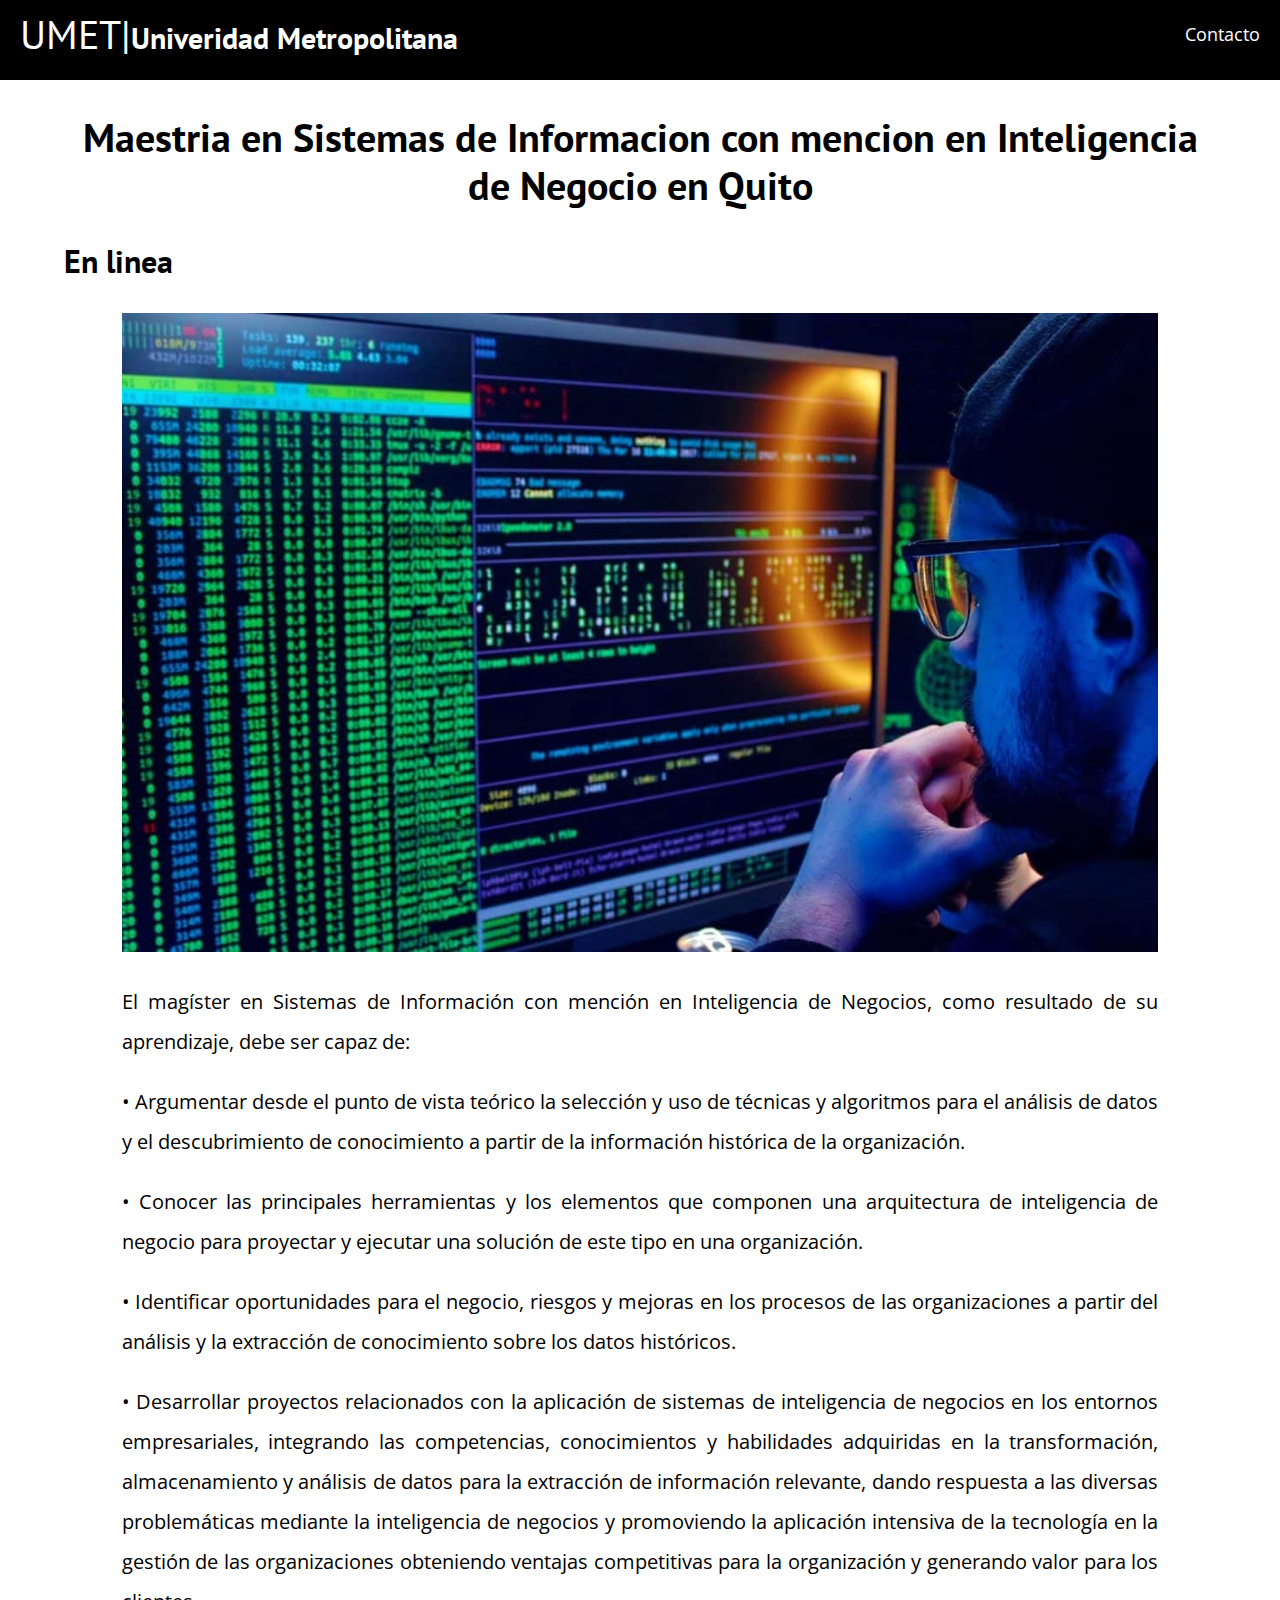
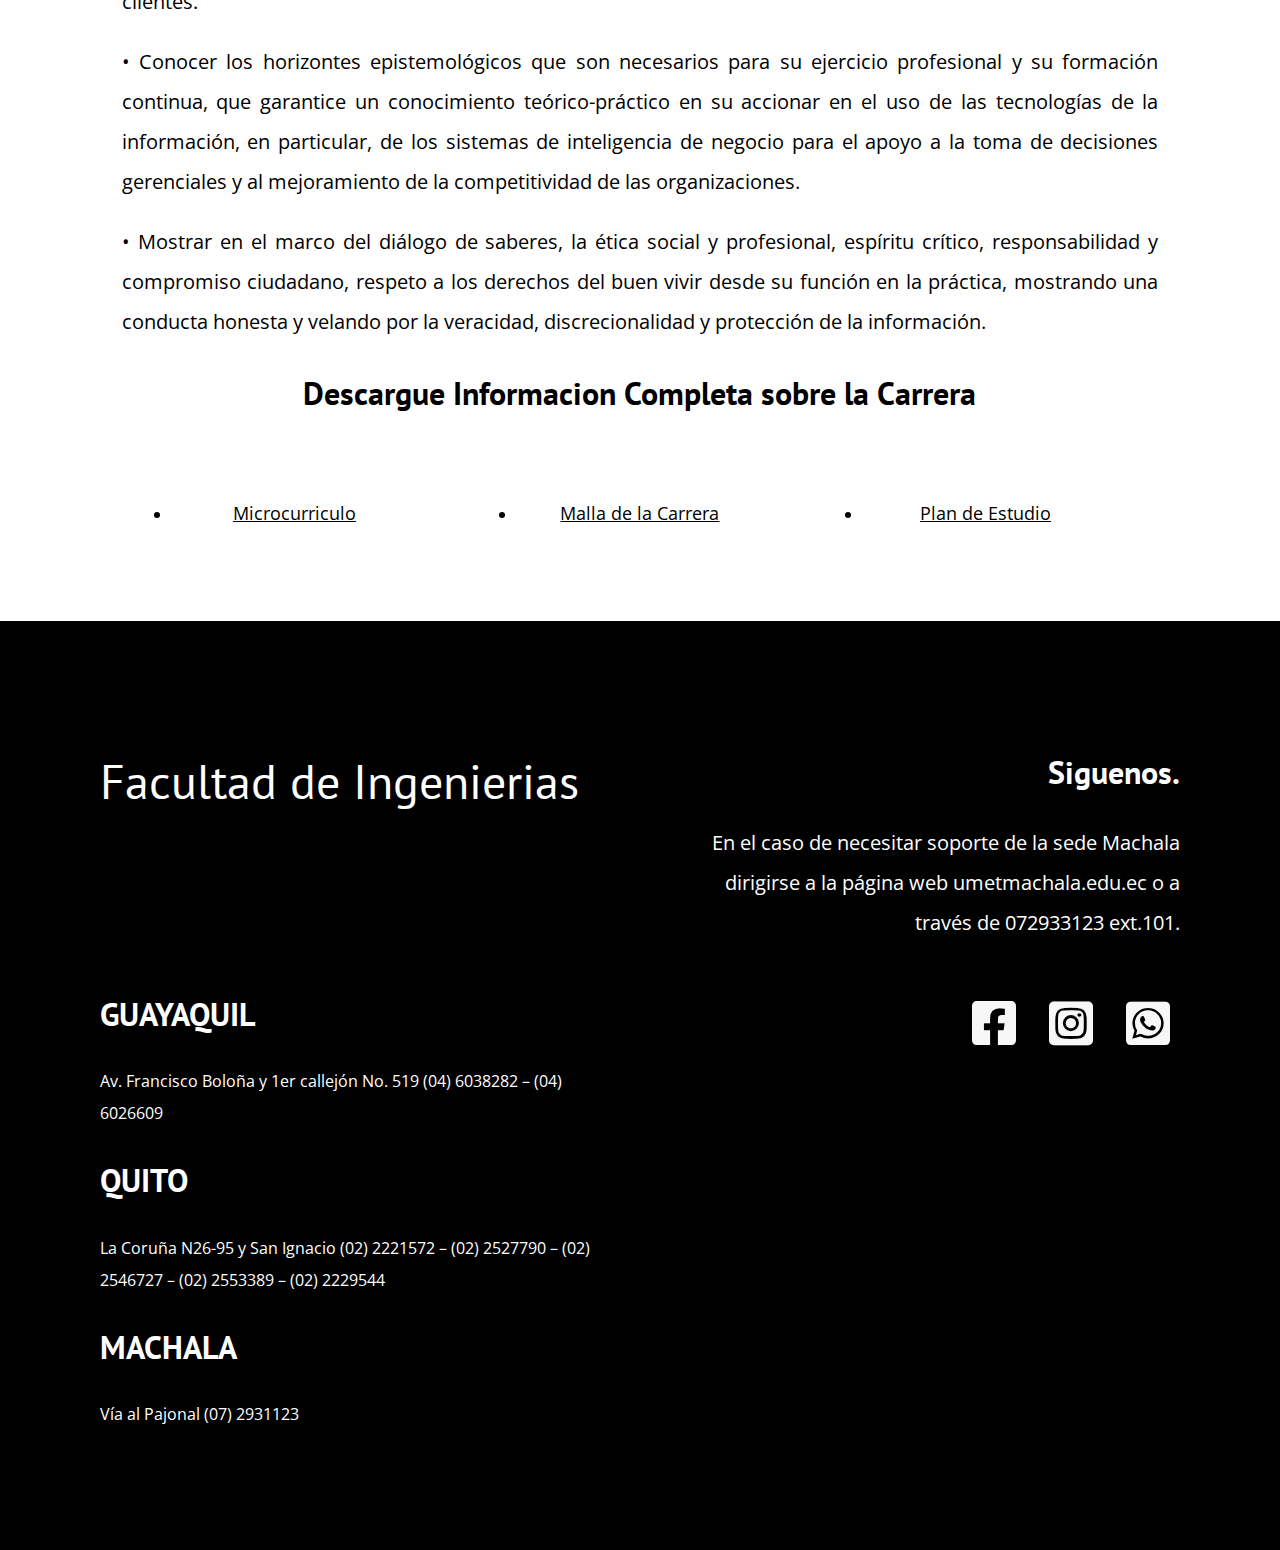
<file: MSQuito.html>
<!DOCTYPE html>
<html lang="en">

<head>

    <meta charset="UTF-8">
    <meta http-equiv="X-UA-Compatible" content="IE=edge">
    <meta name="viewport" content="width=device-width, initial-scale=1.0">
    <title> Maestria en Sistemas de Informacion Quito</title>
    <!-- Prefetch -->

    <!-- Asegurarse a que siguiente pagina usualmente el usuario entra, Google analytics -->

    <link rel="stylesheet" href="https://cdnjs.cloudflare.com/ajax/libs/font-awesome/5.15.4/css/all.min.css">
    <!-- Preload normalize -->
    <link rel="preload" href="css/normalize.css" as="style">
    <link rel="stylesheet" href="css/normalize.css">

    <!-- Fuentes  -->
    <link rel="preload"
        href="https://fonts.googleapis.com/css2?family=Open+Sans&family=PT+Sans:wght@400;700&display=swap"
        crossorigin="crossorigin" as="font">
    <link href="https://fonts.googleapis.com/css2?family=Open+Sans&family=PT+Sans:wght@400;700&display=swap"
        rel="stylesheet">
    <!-- Preload css -->
    <link rel="preload" href="css/styles.css" as="style">
    <link rel="stylesheet" href="css/styles.css">

</head>

<body>
    <header class="header-secundary">
        <div class="contenedor-secundary">
            <div class="barra-secundary">
                <a class="logo" href="index.html">
                    <div>
                        <h2 class="logo__nombre no-margin centrar-texto">UMET|<span class="logo__bold">Univeridad
                                Metropolitana</span></h2>
                    </div>


                </a>
                <nav class="navegacion">
                    <a href="contacto.html" class="navegacion__enlace">Contacto</a>
                </nav>
            </div>
        </div>
    </header>
    <div class="contenedor">
        <main class="blog">
            <h2 class="centrar-texto"> Maestria en Sistemas de Informacion con
                mencion en Inteligencia de Negocio en Quito
            </h2>
            <h3>En linea</h3>
            <div class="justificar-texto contenedor">
                <img src="img/ingenieria_sistemas.jpg" alt="imagen 1">
                <p>
                    El magíster en Sistemas de Información con mención en Inteligencia de Negocios, como resultado de su
                    aprendizaje, debe ser capaz de:
                </p>
                <p>• Argumentar desde el punto de vista teórico la selección y uso de técnicas y algoritmos para el
                    análisis
                    de datos y el descubrimiento de conocimiento a partir de la información histórica de la
                    organización.</p>
                <p>• Conocer las principales herramientas y los elementos que componen una arquitectura de inteligencia de
                    negocio para proyectar y ejecutar una solución de este tipo en una organización.</p>
                <p>• Identificar
                    oportunidades para el negocio, riesgos y mejoras en los procesos de las organizaciones a partir del
                    análisis y la extracción de conocimiento sobre los datos históricos.</p>
                <p>• Desarrollar proyectos relacionados con la aplicación de sistemas de inteligencia de negocios en los
                    entornos empresariales, integrando las competencias, conocimientos y habilidades adquiridas en la
                    transformación, almacenamiento y análisis de datos para la extracción de información relevante,
                    dando
                    respuesta a las diversas problemáticas mediante la inteligencia de negocios y promoviendo la
                    aplicación
                    intensiva de la tecnología en la gestión de las organizaciones obteniendo ventajas competitivas para
                    la
                    organización y generando valor para los clientes.</p>
                <p>• Conocer los horizontes epistemológicos que son necesarios para su ejercicio profesional y su
                    formación
                    continua, que garantice un conocimiento teórico-práctico en su accionar en el uso de las tecnologías
                    de
                    la información, en particular, de los sistemas de inteligencia de negocio para el apoyo a la toma de
                    decisiones gerenciales y al mejoramiento de la competitividad de las organizaciones.</p>
                <p>• Mostrar en el marco del diálogo de saberes, la ética social y profesional, espíritu crítico,
                    responsabilidad y compromiso ciudadano, respeto a los derechos del buen vivir desde su función en la
                    práctica, mostrando una conducta honesta y velando por la veracidad, discrecionalidad y protección
                    de la
                    información.</p>

                <h3 class="centrar-texto">Descargue Informacion Completa sobre la Carrera</h3>
                <ul class="contenedor__pdf">
                    <li><a class="descargas"
                            href="pdf/Quito/Maestria en Sistemas/Linea Microcurriculo MSC Sistemas de Inf Inteligencia de Negocio.pdf"
                            download>Microcurriculo</a></li>
                    <li><a class="descargas"
                            href="pdf/Quito/Maestria en Sistemas/Linea Malla MSC Sistemas de Inf Inteligencia de Negocio.pdf"
                            download>Malla de la Carrera</a></li>
                    <li><a class="descargas"
                            href="pdf/Quito/Maestria en Sistemas/Linea Plan de estudio MSC Sistemas de Inf Inteligencia de Negocio.pdf"
                            download>Plan de Estudio</a></li>

                    <!-- Agrega más enlaces según sea necesario -->
                </ul>
            </div>
        </main>
    </div>

    <footer class="footer">
        <div class="contenedor__footer ">

            <a class="logo" href="index.html">
                <h1 class="logo__nombre">Facultad de Ingenierias</h1>
            </a>

            <div class="footer__text">
                <h3 class="toright">Siguenos.</h3>
                <p class="toright">En el caso de necesitar soporte de la sede Machala dirigirse a la página web
                    umetmachala.edu.ec o a
                    través de 072933123 ext.101.</p>
            </div>
            <div class="footer__text">
                <h3>GUAYAQUIL</h3>
                Av. Francisco Boloña y 1er callejón No. 519
                (04) 6038282 – (04) 6026609
                <h3>QUITO</h3>
                La Coruña N26-95 y San Ignacio
                (02) 2221572 – (02) 2527790 – (02) 2546727 – (02) 2553389 – (02) 2229544
                <h3>MACHALA</h3>
                Vía al Pajonal
                (07) 2931123</p>
            </div>
            <div class="redes-sociales toright">
                <!-- Icono de Facebook -->
                <a href="https://www.facebook.com/umet.edu/" target="_blank" class="icono-red-social">
                    <i class="fab fa-facebook-square"></i>
                </a>

                <!-- Icono de Instagram -->
                <a href="https://www.instagram.com/umet_edu/" target="_blank" class="icono-red-social">
                    <i class="fab fa-instagram-square"></i>
                </a>

                <!-- Icono de WhatsApp -->
                <a href="https://api.whatsapp.com/send/?phone=593989417278&text&type=phone_number&app_absent=0" target="_blank" class="icono-red-social">
                    <i class="fab fa-whatsapp-square"></i>
                </a>
            </div>
            <div>

            </div>
    </footer>
    <script src="js/modernizr.js"></script>
</body>

</html>
</file>
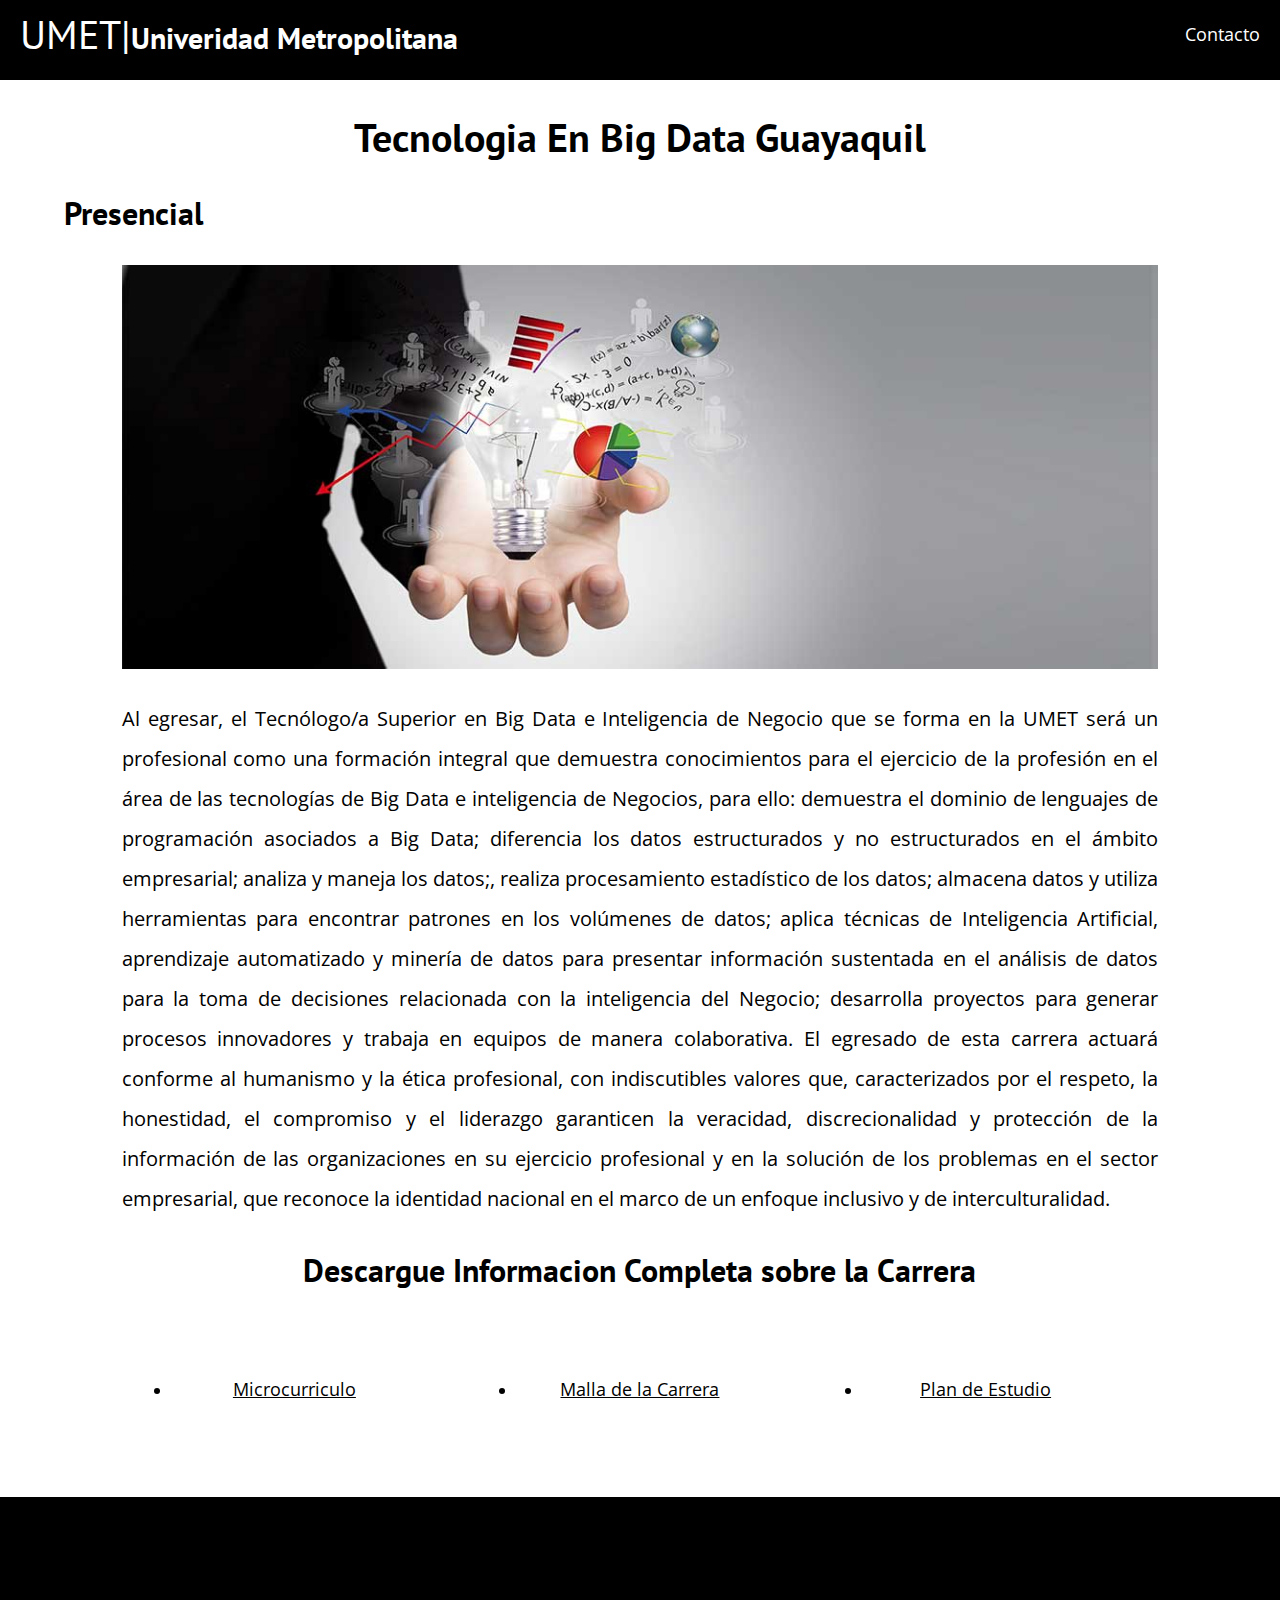
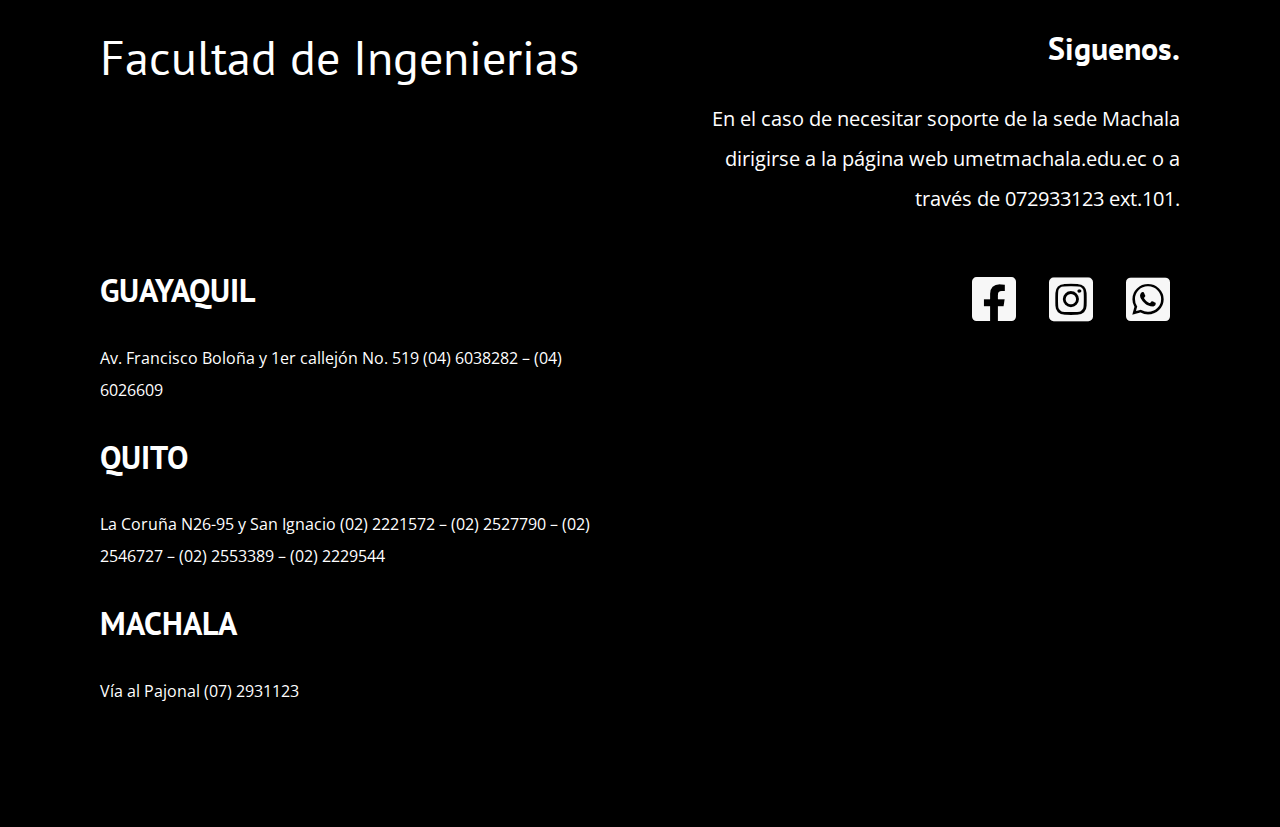
<file: TSSGuayaquil.html>
<!DOCTYPE html>
<html lang="en">

<head>

    <meta charset="UTF-8">
    <meta http-equiv="X-UA-Compatible" content="IE=edge">
    <meta name="viewport" content="width=device-width, initial-scale=1.0">
    <title>Tecnologia En Big Data Guayaquil</title>
    <!-- Prefetch -->

    <!-- Asegurarse a que siguiente pagina usualmente el usuario entra, Google analytics -->

    <link rel="stylesheet" href="https://cdnjs.cloudflare.com/ajax/libs/font-awesome/5.15.4/css/all.min.css">
    <!-- Preload normalize -->
    <link rel="preload" href="css/normalize.css" as="style">
    <link rel="stylesheet" href="css/normalize.css">

    <!-- Fuentes  -->
    <link rel="preload"
        href="https://fonts.googleapis.com/css2?family=Open+Sans&family=PT+Sans:wght@400;700&display=swap"
        crossorigin="crossorigin" as="font">
    <link href="https://fonts.googleapis.com/css2?family=Open+Sans&family=PT+Sans:wght@400;700&display=swap"
        rel="stylesheet">
    <!-- Preload css -->
    <link rel="preload" href="css/styles.css" as="style">
    <link rel="stylesheet" href="css/styles.css">

</head>

<body>
    <header class="header-secundary">
        <div class="contenedor-secundary">
            <div class="barra-secundary">
                <a class="logo" href="index.html">
                    <div>
                        <h2 class="logo__nombre no-margin centrar-texto">UMET|<span class="logo__bold">Univeridad
                                Metropolitana</span></h2>
                    </div>


                </a>
                <nav class="navegacion">
                    <a href="contacto.html" class="navegacion__enlace">Contacto</a>
                </nav>
            </div>
        </div>
    </header>
    <div class="contenedor">
        <main class="blog">
            <h2 class="centrar-texto">Tecnologia En Big Data Guayaquil</h2>
            <h3>Presencial</h3>
            <div class="justificar-texto contenedor">
                <img src="img/bigdata.jpg" alt="imagen 1">
                <p>
                    Al egresar, el Tecnólogo/a Superior en Big Data e Inteligencia de Negocio que se forma en la UMET
                    será un profesional como una formación integral que demuestra conocimientos para el ejercicio de la
                    profesión en el área de las tecnologías de Big Data e inteligencia de Negocios, para ello: demuestra
                    el dominio de lenguajes de programación asociados a Big Data; diferencia los datos estructurados y
                    no estructurados en el ámbito empresarial; analiza y maneja los datos;, realiza procesamiento
                    estadístico de los datos; almacena datos y utiliza herramientas para encontrar patrones en los
                    volúmenes de datos; aplica técnicas de Inteligencia Artificial, aprendizaje automatizado y minería
                    de datos para presentar información sustentada en el análisis de datos para la toma de decisiones
                    relacionada con la inteligencia del Negocio; desarrolla proyectos para generar procesos innovadores
                    y trabaja en equipos de manera colaborativa. El egresado de esta carrera actuará conforme al
                    humanismo y la ética profesional, con indiscutibles valores que, caracterizados por el respeto, la
                    honestidad, el compromiso y el liderazgo garanticen la veracidad, discrecionalidad y protección de
                    la información de las organizaciones en su ejercicio profesional y en la solución de los problemas
                    en el sector empresarial, que reconoce la identidad nacional en el marco de un enfoque inclusivo y
                    de interculturalidad.
                </p>

                <h3 class="centrar-texto">Descargue Informacion Completa sobre la Carrera</h3>
                <ul class="contenedor__pdf centrar-texto">
                    <li><a class="descargas"
                            href="pdf/Guayaquil/tecnologia Big Data/Microcurriculo Big Data IN.pdf"
                            download>Microcurriculo</a></li>
                    <li><a class="descargas"
                            href="pdf/Guayaquil/tecnologia Big Data/MALLA GRÁFICA TECN BIG DATA E IN MATRIZ-signed.pdf"
                            download>Malla de la Carrera</a></li>
                    <li><a class="descargas"
                            href="pdf/Guayaquil/tecnologia Big Data/PE CES TECNÓLOGO S BIG DATA E IN 02-06-2023-signed.pdf"
                            download>Plan de Estudio</a></li>

                    <!-- Agrega más enlaces según sea necesario -->
                </ul>
            </div>
        </main>
    </div>

    <footer class="footer">
        <div class="contenedor__footer ">

            <a class="logo" href="index.html">
                <h1 class="logo__nombre">Facultad de Ingenierias</h1>
            </a>

            <div class="footer__text">
                <h3 class="toright">Siguenos.</h3>
                <p class="toright">En el caso de necesitar soporte de la sede Machala dirigirse a la página web
                    umetmachala.edu.ec o a
                    través de 072933123 ext.101.</p>
            </div>
            <div class="footer__text">
                <h3>GUAYAQUIL</h3>
                Av. Francisco Boloña y 1er callejón No. 519
                (04) 6038282 – (04) 6026609
                <h3>QUITO</h3>
                La Coruña N26-95 y San Ignacio
                (02) 2221572 – (02) 2527790 – (02) 2546727 – (02) 2553389 – (02) 2229544
                <h3>MACHALA</h3>
                Vía al Pajonal
                (07) 2931123</p>
            </div>
            <div class="redes-sociales toright">
                <!-- Icono de Facebook -->
                <a href="https://www.facebook.com/umet.edu/" target="_blank" class="icono-red-social">
                    <i class="fab fa-facebook-square"></i>
                </a>

                <!-- Icono de Instagram -->
                <a href="https://www.instagram.com/umet_edu/" target="_blank" class="icono-red-social">
                    <i class="fab fa-instagram-square"></i>
                </a>

                <!-- Icono de WhatsApp -->
                <a href="https://api.whatsapp.com/send/?phone=593989417278&text&type=phone_number&app_absent=0" target="_blank" class="icono-red-social">
                    <i class="fab fa-whatsapp-square"></i>
                </a>
            </div>
            <div>

            </div>
    </footer>
    <script src="js/modernizr.js"></script>
</body>

</html>
</file>
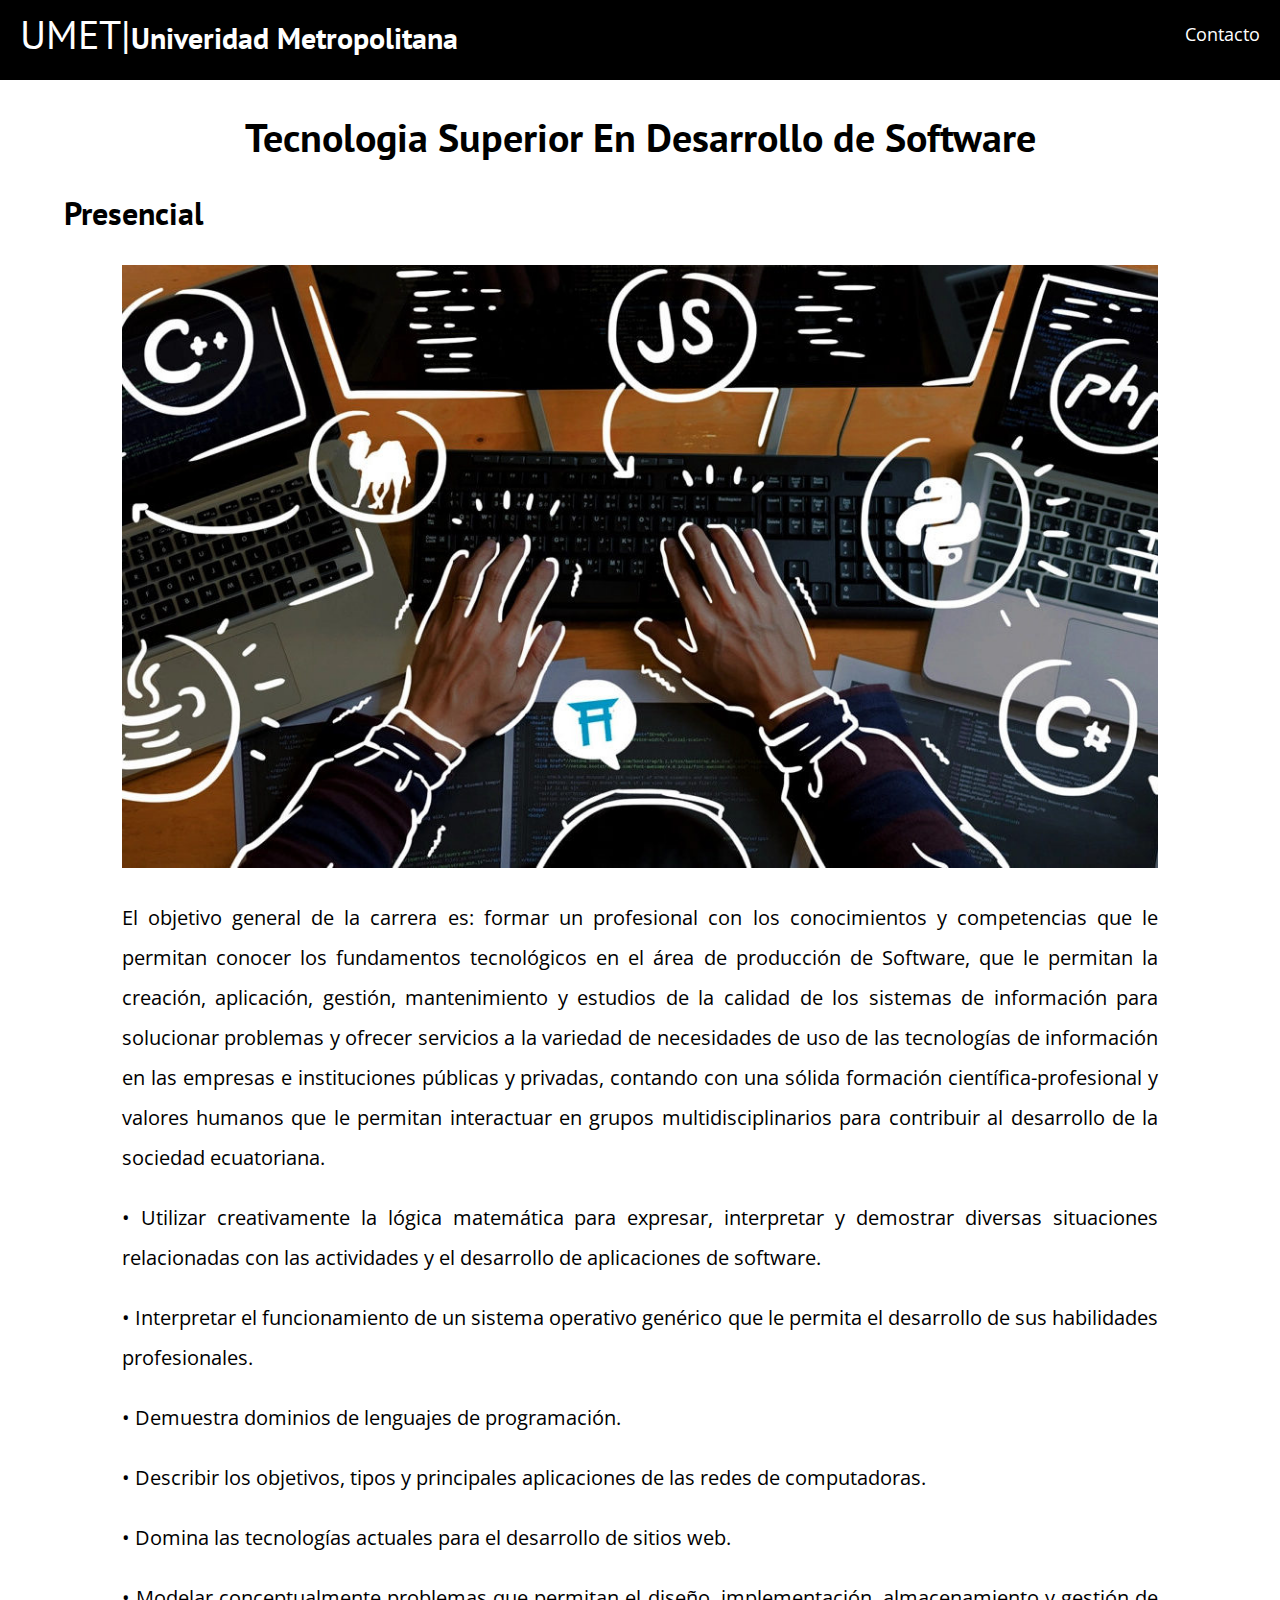
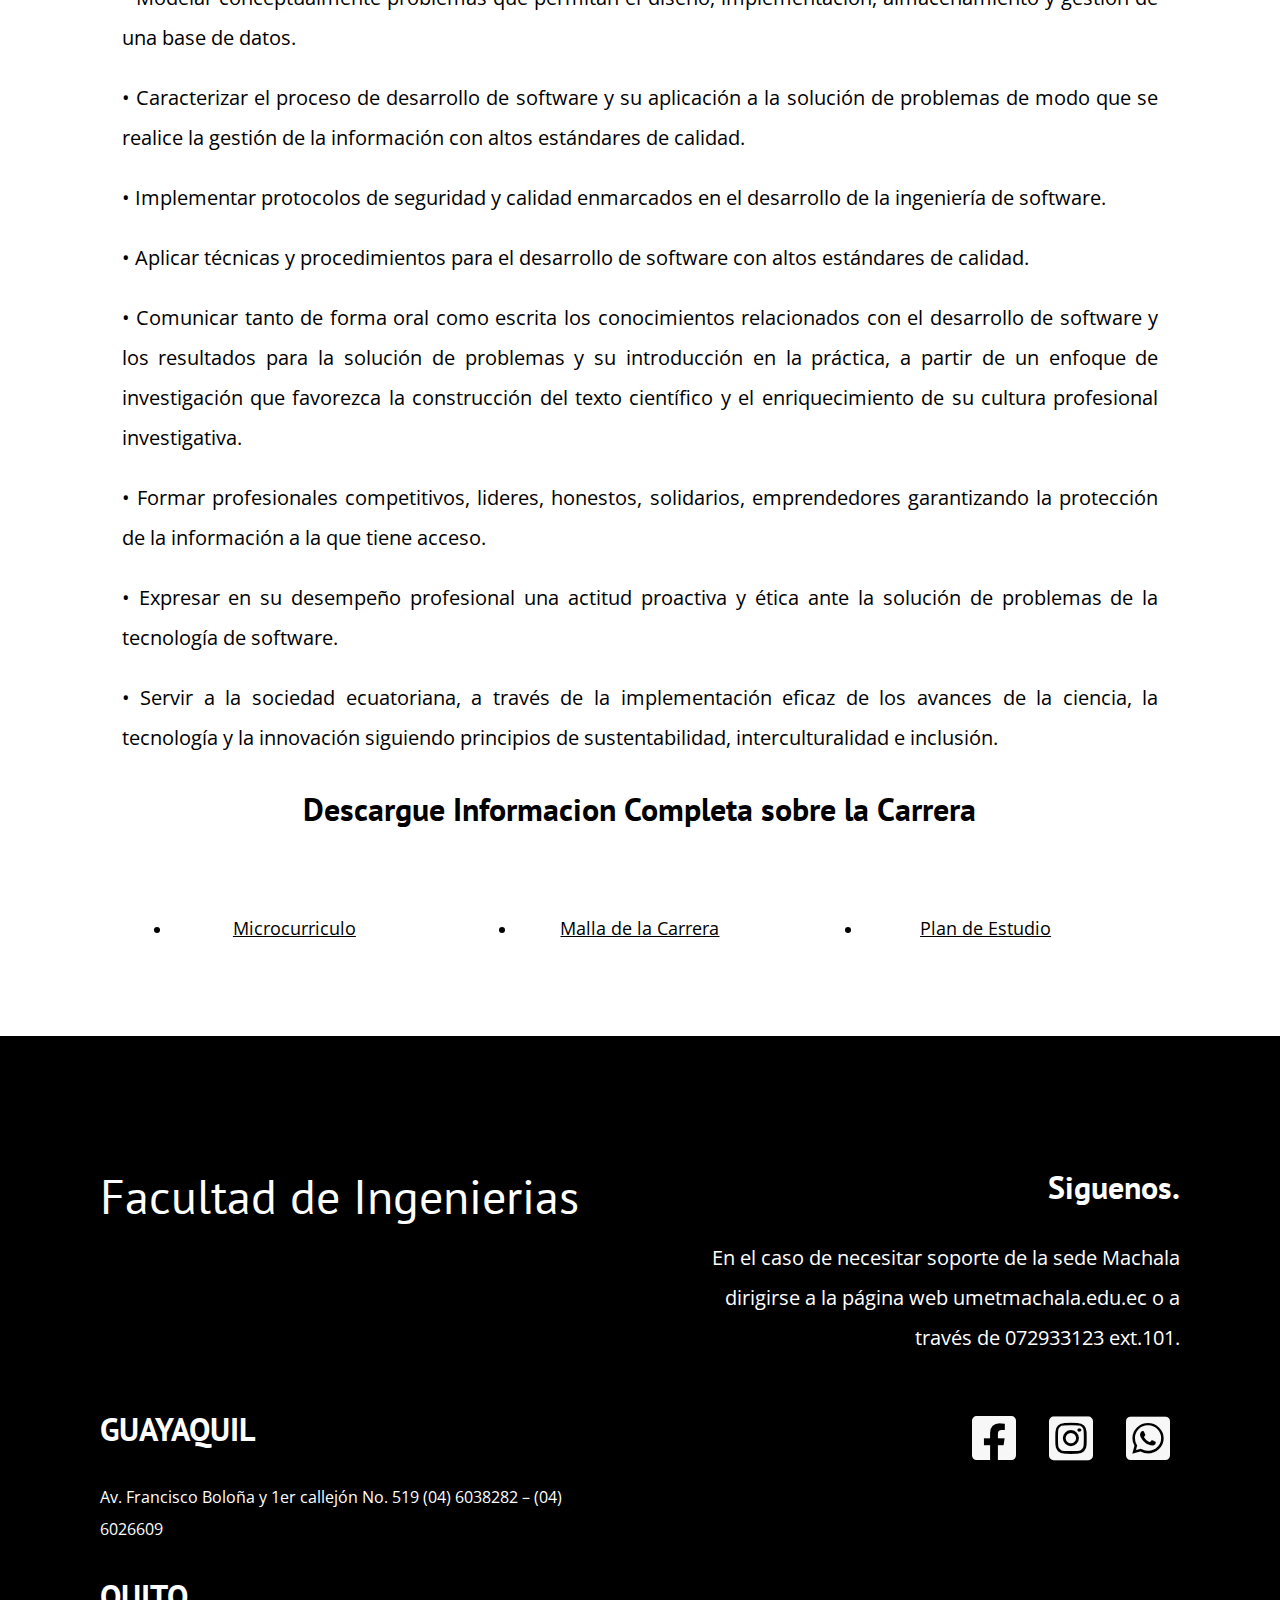
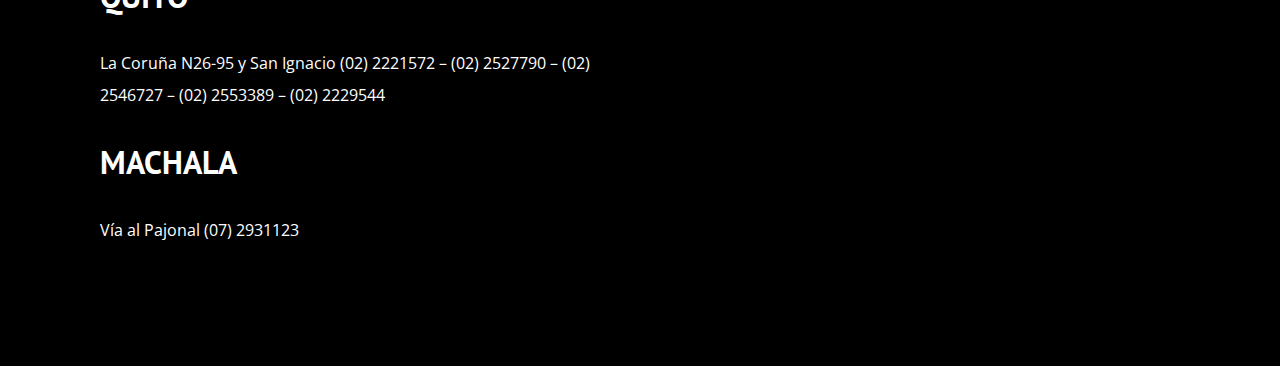
<file: TSSQuito.html>
<!DOCTYPE html>
<html lang="en">

<head>

    <meta charset="UTF-8">
    <meta http-equiv="X-UA-Compatible" content="IE=edge">
    <meta name="viewport" content="width=device-width, initial-scale=1.0">
    <title>Tecnologia Superior En Desarrollo de Software</title>
    <!-- Prefetch -->

    <!-- Asegurarse a que siguiente pagina usualmente el usuario entra, Google analytics -->
    <link rel="stylesheet" href="https://cdnjs.cloudflare.com/ajax/libs/font-awesome/5.15.4/css/all.min.css">

    <!-- Preload normalize -->
    <link rel="preload" href="css/normalize.css" as="style">
    <link rel="stylesheet" href="css/normalize.css">

    <!-- Fuentes  -->
    <link rel="preload"
        href="https://fonts.googleapis.com/css2?family=Open+Sans&family=PT+Sans:wght@400;700&display=swap"
        crossorigin="crossorigin" as="font">
    <link href="https://fonts.googleapis.com/css2?family=Open+Sans&family=PT+Sans:wght@400;700&display=swap"
        rel="stylesheet">
    <!-- Preload css -->
    <link rel="preload" href="css/styles.css" as="style">
    <link rel="stylesheet" href="css/styles.css">

</head>

<body>
    <header class="header-secundary">
        <div class="contenedor-secundary">
            <div class="barra-secundary">
                <a class="logo" href="index.html">
                    <div>
                        <h2 class="logo__nombre no-margin centrar-texto">UMET|<span class="logo__bold">Univeridad
                                Metropolitana</span></h2>
                    </div>


                </a>
                <nav class="navegacion">
                    <a href="contacto.html" class="navegacion__enlace">Contacto</a>
                </nav>
            </div>
        </div>
    </header>
    <div class="contenedor">
        <main class="blog">
            <h2 class="centrar-texto">Tecnologia Superior En Desarrollo de Software</h2>
            <h3>Presencial</h3>
            <div class="justificar-texto contenedor">
                <img src="img/2.jpg" alt="imagen 1">
                <p>
                    El objetivo general de la carrera es: formar un profesional con los conocimientos y competencias que
                    le permitan conocer los fundamentos tecnológicos en el área de producción de Software, que le
                    permitan la creación, aplicación, gestión, mantenimiento y estudios de la calidad de los sistemas de
                    información para solucionar problemas y ofrecer servicios a la variedad de necesidades de uso de las
                    tecnologías de información en las empresas e instituciones públicas y privadas, contando con una
                    sólida formación científica-profesional y valores humanos que le permitan interactuar en grupos
                    multidisciplinarios para contribuir al desarrollo de la sociedad ecuatoriana.
                </p>

                <p>• Utilizar creativamente la lógica matemática para expresar, interpretar y demostrar diversas
                    situaciones relacionadas con las actividades y el desarrollo de aplicaciones de software.</p>
                <p>• Interpretar el funcionamiento de un sistema operativo genérico que le permita el desarrollo de sus
                    habilidades profesionales.</p>
                <p>• Demuestra dominios de lenguajes de programación.</p>
                <p>• Describir los objetivos, tipos y principales aplicaciones de las redes de computadoras.</p>
                <p>• Domina las tecnologías actuales para el desarrollo de sitios web.</p>
                <p>• Modelar conceptualmente problemas que permitan el diseño, implementación, almacenamiento y gestión
                    de una base de datos.</p>
                <p>• Caracterizar el proceso de desarrollo de software y su aplicación a la solución de problemas de
                    modo que se realice la gestión de la información con altos estándares de calidad.</p>
                <p>• Implementar protocolos de seguridad y calidad enmarcados en el desarrollo de la ingeniería de
                    software.</p>
                <p>• Aplicar técnicas y procedimientos para el desarrollo de software con altos estándares de calidad.
                </p>

                <p>• Comunicar tanto de forma oral como escrita los conocimientos relacionados con el desarrollo de
                    software y los resultados para la solución de problemas y su introducción en la práctica, a partir
                    de un enfoque de investigación que favorezca la construcción del texto científico y el
                    enriquecimiento de su cultura profesional investigativa.</p>
                <p>• Formar profesionales competitivos, lideres, honestos, solidarios, emprendedores garantizando la
                    protección de la información a la que tiene acceso.</p>
                <p>• Expresar en su desempeño profesional una actitud proactiva y ética ante la solución de problemas
                    de la tecnología de software.</p>
                <p>• Servir a la sociedad ecuatoriana, a través de la implementación eficaz de los avances de la
                    ciencia, la tecnología y la innovación siguiendo principios de sustentabilidad, interculturalidad e
                    inclusión.</p>



                <h3 class="centrar-texto">Descargue Informacion Completa sobre la Carrera</h3>
                <ul class="contenedor__pdf centrar-texto">
                    <li><a class="descargas"
                            href="pdf/Quito/Tecnologia Desarrollo de Software/Desarrollo Soft Linea Microcurriculo.pdf"
                            download>Microcurriculo</a></li>
                    <li><a class="descargas"
                            href="pdf/Quito/Tecnologia Desarrollo de Software/Malla Gráfica Tecnología Desarrollo de Software línea Quito.pdf"
                            download>Malla de la Carrera</a></li>
                    <li><a class="descargas"
                            href="pdf/Quito/Tecnologia Desarrollo de Software/Desarrollo Soft Linea Plan de Estudio.pdf"
                            download>Plan de Estudio</a></li>

                    <!-- Agrega más enlaces según sea necesario -->
                </ul>
            </div>
        </main>
    </div>

    <footer class="footer">
        <div class="contenedor__footer ">

            <a class="logo" href="index.html">
                <h1 class="logo__nombre">Facultad de Ingenierias</h1>
            </a>

            <div class="footer__text">
                <h3 class="toright">Siguenos.</h3>
                <p class="toright">En el caso de necesitar soporte de la sede Machala dirigirse a la página web
                    umetmachala.edu.ec o a
                    través de 072933123 ext.101.</p>
            </div>
            <div class="footer__text">
                <h3>GUAYAQUIL</h3>
                Av. Francisco Boloña y 1er callejón No. 519
                (04) 6038282 – (04) 6026609
                <h3>QUITO</h3>
                La Coruña N26-95 y San Ignacio
                (02) 2221572 – (02) 2527790 – (02) 2546727 – (02) 2553389 – (02) 2229544
                <h3>MACHALA</h3>
                Vía al Pajonal
                (07) 2931123</p>
            </div>
            <div class="redes-sociales toright">
                <!-- Icono de Facebook -->
                <a href="https://www.facebook.com/umet.edu/" target="_blank" class="icono-red-social">
                    <i class="fab fa-facebook-square"></i>
                </a>

                <!-- Icono de Instagram -->
                <a href="https://www.instagram.com/umet_edu/" target="_blank" class="icono-red-social">
                    <i class="fab fa-instagram-square"></i>
                </a>

                <!-- Icono de WhatsApp -->
                <a href="https://api.whatsapp.com/send/?phone=593989417278&text&type=phone_number&app_absent=0"
                    target="_blank" class="icono-red-social">
                    <i class="fab fa-whatsapp-square"></i>
                </a>
            </div>
            <div>

            </div>
    </footer>
    <script src="js/modernizr.js"></script>
</body>

</html>
</file>
<file: css/styles.css>
:root {
    --fuenteHeading: 'PT Sans', sans-serif;
    --fuenteParrafos: 'Open Sans', sans-serif;

    --primario: #902424;
    --grid: #e1e1e1;
    --blanco: #ffffff;
    --negro: #000000;

}

/* bordfer, padding no afecte  elementos */
html {
    box-sizing: border-box;
    font-size: 62.5%;
    /* 1 rem = 10 px */
}

*,
*:before,
*:after {
    box-sizing: inherit;
    /* hereda del elemento padre */
}

body {
    font-family: var(--fuenteParrafos);
    font-size: 1.6rem;
    line-height: 2;
    /*interlineado*/
}

/* Globales */

.contenedor {
    max-width: 120rem;
    width: 90%;
    /* width: min(90%, 120rem); esto junta los dos de arriba */
    margin: 0 auto;
}

a {
    text-decoration: none;
}

h1,
h2,
h3,
h4 {
    font-family: var(--fuenteHeading);
    line-height: 1.2;
}

h1 {
    font-size: 4.8rem;
}

h2 {
    font-size: 4rem;
}

h3 {
    font-size: 3.2rem;
}

h4 {
    font-size: 2.8rem;
}

img {
    max-width: 100%;
}

p {
    font-size: 2rem;
}

/* clase para usar en html */
.no-margin {
    margin: 0;
}

.no-padding {
    padding: 0;
}

.centrar-texto {
    text-align: center;
}

.justificar-texto {
    text-align: justify;
}

/*Header secundario*/
.header-secundary {
    background-color: #000000;
    height: 15rem;
    background-size: cover;
    background-position: center center;
}

@media(min-width: 768px) {
    .header-secundary {
        height: 8rem;
    }
}

/* HEADER */
.header {
    background-image: linear-gradient(rgba(0, 0, 0, 0.82), rgba(0, 0, 0, 0.82)), url(../img/encabezado.jpg);
    height: 60rem;
    background-size: cover;
    background-repeat: no-repeat;
    background-position: center center;
    /* el primer valor centra horizontalmente y el segundo verticalmente  */
}

.header__texto {
    text-align: center;
    color: var(--blanco);
    margin-top: 5rem;
}

@media(min-width: 768px) {
    .header__texto {
        margin-top: 15rem;
    }
}

.barra {
    padding-top: 4rem;
}

@media(min-width: 768px) {
    .barra {
        display: flex;
        justify-content: space-between;
        align-items: center;
    }
}

.barra-secundary {
    padding: 1rem 2rem;

}

@media(min-width: 768px) {
    .barra-secundary {
        display: flex;
        justify-content: space-between;
        align-items: center;
    }
}

.logo {
    color: var(--blanco);
}

.logo__nombre {
    font-weight: 400;
}

.logo__bold {
    font-weight: 700;
    font-size: 3rem;
}

/* @media(min-width: 768px){
    .navegacion{
        display: flex;
        gap: 2rem;
    }
} */
.navegacion__enlace {
    display: block;
    text-align: center;
    font-size: 1.8rem;
    color: var(--blanco);
}
.descargas{
    display: block;
    text-align: center;
    font-size: 1.8rem;
    text-decoration: underline;
    color: var(--negro);
}

/* Contenido Principal */

.titulosSedes {
    color: #82828c;
    font-size: 4rem;
    font-weight: 700;
    font-family: var(--fuenteHeading);
    letter-spacing: 0.04em;
    text-transform: uppercase;
}

.titulosCarreras {
    text-align: center;
    color: #009aa6;
    font-style: normal;
    font-size: 2.5rem;
    text-transform: uppercase;
    margin-bottom: 5rem;
    letter-spacing: 0.03em;
    font-family: 'Segoe UI', Tahoma, Geneva, Verdana, sans-serif;
}


picture {
    width: 1px;
}

.entrada:last-of-type {
    border: none;
    margin-bottom: 0;
}

.boton {
    display: block;
    font-family: var(--fuenteHeading);
    color: var(--negro);
    text-align: center;
    padding: 1rem 3rem;
    font-size: 1.8rem;
    font-weight: 700;
    margin-bottom: 2rem;
    border-radius: 4rem;
    border: 2px solid var(--negro);
    width: 100%;
    height: 100%;
    letter-spacing: 0.04em;
}

@media(min-width: 768px) {
    .boton {
        display: inline-block;
    }
}

.boton:hover {
    cursor: pointer;
}

.boton--primario {
    background-color: var(--blanco);
}

.boton--secundario {
    background-color: var(--primario);
}

.cursos {
    list-style: none;
    /* quitar vineta del ul*/
}

.widget-curso {
    border-bottom: 1px solid var(--grid);
    margin-bottom: 2rem;
}

.widget-curso:last-of-type {
    border: none;
    margin-bottom: 0;
}

.widget-curso__label,
.curso__label {
    font-family: var(--fuenteHeading);
    font-weight: 700;
}

.curso__label,
.curso__info {
    font-size: 2rem;
}

.widget-curso__info,
.curso__info {
    font-weight: 400;
}

.widget-curso__label,
.widget-curso__info {
    font-size: 2rem;
}

.footer {
    background-color: var(--negro);
    margin-top: 4rem;
}

.contenedor__footer {
    padding: 3rem;
}

@media(min-width: 786px) {
    .contenedor__footer {
        display: grid;
        grid-template-columns: 2fr 2fr;
        column-gap: 10rem;
        padding: 10rem;
    }
}
@media(min-width: 786px){
    .contenedor__pdf{
        display: grid;
        grid-template-columns: repeat(3, 1fr);
        column-gap: 10rem;
        padding: 5rem;
    }
}

.footer__logo {
    font-size: 4rem;
}

.footer__text {
    color: var(--blanco);
}

.toright {
    text-align: end;
}

/* Contacto */
.formulario {
    background-color: var(--blanco);
    margin: -5rem auto 0 auto;
    width: 95%;
    padding: 5rem;
}

.campo {
    display: flex;
    margin-bottom: 2rem;
}

.campo__label {
    flex: 0 0 9rem;
    text-align: right;
    padding-right: 2rem;
}

.campo__field {
    flex: 1;
    border: 1px solid var(--grid);
    overflow: auto;
}

.campo__field--textarea {
    height: 20rem;
}

.icono-red-social {
    font-size: 5rem;
    margin: 0 10px;
    color: #f7f7f7;
    /* Cambia el color según tus preferencias */
}

.map {
    margin-top: 5rem;
    height: 30rem;
    width: 100%;

}


.redes-sociales {
    justify-content: center;
    margin-top: 1rem;
}

.centrar__contenido {
    padding: 2rem;
}

@media(min-width: 786px) {
    .centrar__contenido {
        padding: 7rem 30rem;
    }
}

.no-bold {
    font-weight: 100;
}
#menu{
    display: none;
}
#menu a {
    color: white;
    text-decoration: none;
}

#menu a:hover {
    border-bottom: 2px solid white;
}
@media(min-width: 786px){
    #menu {
        position: fixed;
        top: 50%;
        right: 1rem;
        padding: 3rem;
        height: 40%;
        /* Ancho del menú */
        text-align: center;
        display: flex;
        flex-direction: column;
        align-items: center;
        justify-content: space-around;
        background-color: #009aa6;
        box-shadow: 2px 0px 5px;
        border-radius: 2rem;
        text-decoration: none;
    }
    .menu-fijo {
        position: fixed;
        top: 0;
        width: 21.2rem;
        /* Ancho del menú */
        box-shadow: 2px 0px 5px rgba(0, 0, 0, 0.2);
    }
    #menu a i {
        margin-right: 5px; /* Espacio entre el icono y el texto */
    }
    #menu a {
        font-size: 2.1rem;
        padding: 1.5rem;
    }
}
</file>
